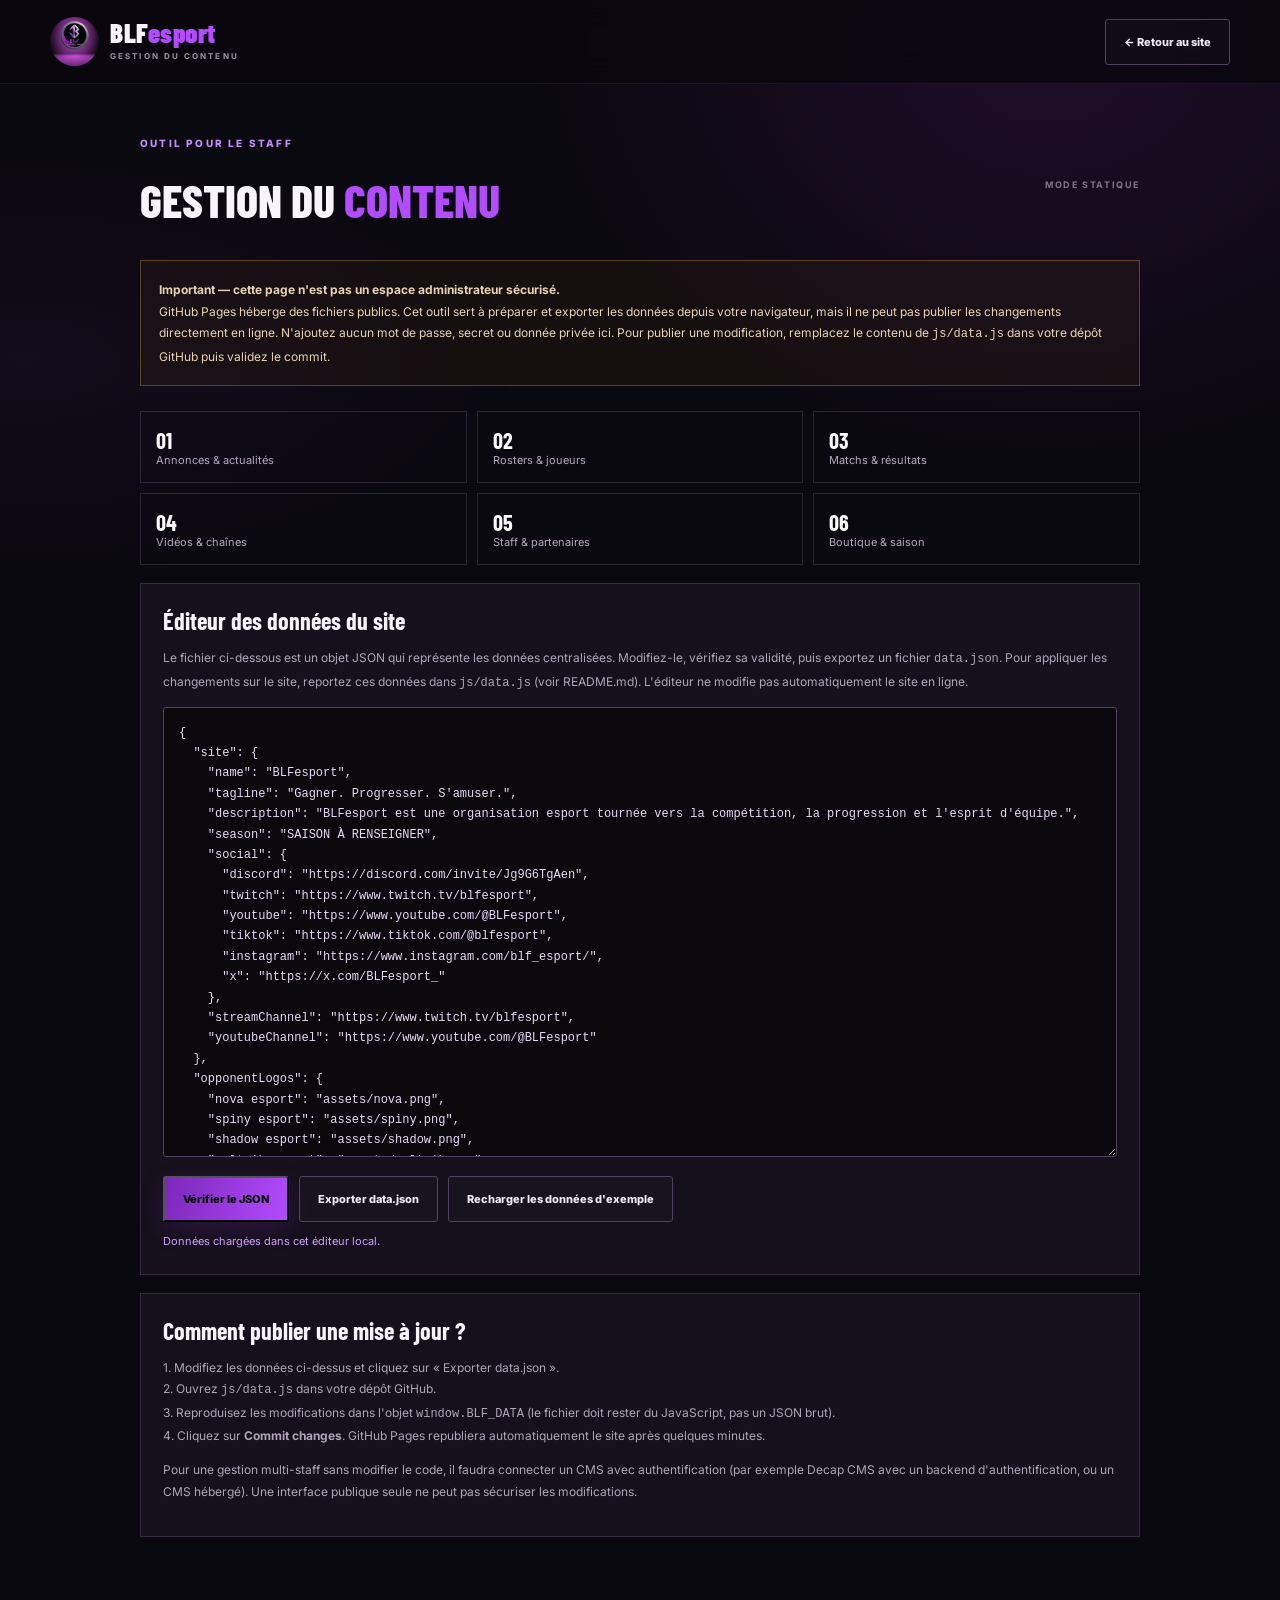
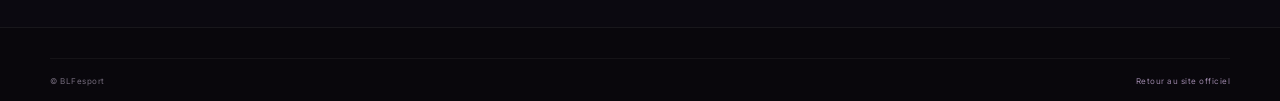
<file: admin.html>
<!doctype html>
<html lang="fr"><head><meta charset="utf-8"><meta name="viewport" content="width=device-width,initial-scale=1"><meta name="theme-color" content="#100b16"><title>Gestion du contenu — BLFesport</title><link rel="icon" href="assets/favicon.png"><link rel="stylesheet" href="css/style.css"><style>
.admin-wrap{width:min(1000px,calc(100% - 32px));margin:50px auto 90px}.admin-top{display:flex;justify-content:space-between;align-items:center;gap:15px;flex-wrap:wrap}.admin-top h1{font:800 46px "Barlow Condensed",sans-serif;margin:8px 0}.admin-warning{border:1px solid #bb8a3f66;background:#9c6a1a12;color:#e7d4b3;padding:18px;line-height:1.8;font-size:12px;margin:25px 0}.admin-card{border:1px solid var(--line);background:#15101b;padding:22px;margin-top:18px}.admin-card h2{font:700 24px "Barlow Condensed",sans-serif;margin:0 0 12px}.admin-card p{font-size:12px;color:#b0a4b8;line-height:1.8}.admin-editor{width:100%;min-height:450px;resize:vertical;background:#0a080d;color:#e9d9f5;border:1px solid #55405f;padding:15px;border-radius:3px;font:12px/1.7 ui-monospace,monospace}.admin-actions{display:flex;gap:10px;flex-wrap:wrap;margin-top:15px}.admin-status{font-size:11px;color:#d2a0ff;margin-top:12px;min-height:18px}.admin-list{display:grid;grid-template-columns:repeat(3,1fr);gap:10px}.admin-list div{padding:15px;border:1px solid var(--line);font-size:11px;color:#b5a7c0}.admin-list strong{display:block;color:#fff;font:700 22px "Barlow Condensed",sans-serif}@media(max-width:650px){.admin-list{grid-template-columns:1fr 1fr}}
</style></head><body><header class="site-header"><a class="brand" href="index.html"><img src="assets/logo.png" alt="Logo BLFesport"><span>BLF<span class="accent">esport</span><small>GESTION DU CONTENU</small></span></a><a class="button button-ghost" href="index.html">← Retour au site</a></header>
<main class="admin-wrap"><div class="admin-top"><div><p class="eyebrow">OUTIL POUR LE STAFF</p><h1>GESTION DU <span style="color:var(--purple)">CONTENU</span></h1></div><span class="section-index">MODE STATIQUE</span></div>
<div class="admin-warning"><strong>Important — cette page n'est pas un espace administrateur sécurisé.</strong><br>GitHub Pages héberge des fichiers publics. Cet outil sert à préparer et exporter les données depuis votre navigateur, mais il ne peut pas publier les changements directement en ligne. N'ajoutez aucun mot de passe, secret ou donnée privée ici. Pour publier une modification, remplacez le contenu de <code>js/data.js</code> dans votre dépôt GitHub puis validez le commit.</div>
<div class="admin-list"><div><strong>01</strong> Annonces & actualités</div><div><strong>02</strong> Rosters & joueurs</div><div><strong>03</strong> Matchs & résultats</div><div><strong>04</strong> Vidéos & chaînes</div><div><strong>05</strong> Staff & partenaires</div><div><strong>06</strong> Boutique & saison</div></div>
<section class="admin-card"><h2>Éditeur des données du site</h2><p>Le fichier ci-dessous est un objet JSON qui représente les données centralisées. Modifiez-le, vérifiez sa validité, puis exportez un fichier <code>data.json</code>. Pour appliquer les changements sur le site, reportez ces données dans <code>js/data.js</code> (voir README.md). L'éditeur ne modifie pas automatiquement le site en ligne.</p><textarea id="dataEditor" class="admin-editor" spellcheck="false" aria-label="Données du site au format JSON"></textarea><div class="admin-actions"><button class="button button-primary" id="validateBtn">Vérifier le JSON</button><button class="button button-ghost" id="downloadBtn">Exporter data.json</button><button class="button button-ghost" id="resetBtn">Recharger les données d'exemple</button></div><div class="admin-status" id="adminStatus" role="status"></div></section>
<section class="admin-card"><h2>Comment publier une mise à jour ?</h2><p>1. Modifiez les données ci-dessus et cliquez sur « Exporter data.json ».<br>2. Ouvrez <code>js/data.js</code> dans votre dépôt GitHub.<br>3. Reproduisez les modifications dans l'objet <code>window.BLF_DATA</code> (le fichier doit rester du JavaScript, pas un JSON brut).<br>4. Cliquez sur <strong>Commit changes</strong>. GitHub Pages republiera automatiquement le site après quelques minutes.</p><p>Pour une gestion multi-staff sans modifier le code, il faudra connecter un CMS avec authentification (par exemple Decap CMS avec un backend d'authentification, ou un CMS hébergé). Une interface publique seule ne peut pas sécuriser les modifications.</p></section>
</main><footer class="site-footer"><div class="footer-bottom"><span>© BLFesport</span><a href="index.html">Retour au site officiel</a></div></footer>
<script src="js/data.js"></script><script>
const editor=document.getElementById('dataEditor'),status=document.getElementById('adminStatus');
function load(){editor.value=JSON.stringify(window.BLF_DATA||{},null,2);status.textContent='Données chargées dans cet éditeur local.'}
function parse(){try{const value=JSON.parse(editor.value);if(!value||typeof value!=='object'||Array.isArray(value))throw new Error('La racine doit être un objet.');status.textContent='JSON valide. Les données ne sont pas encore publiées.';status.style.color='#a8efc8';return value}catch(e){status.textContent='Erreur : '+e.message;status.style.color='#ffaaaa';return null}}
document.getElementById('validateBtn').addEventListener('click',parse);
document.getElementById('downloadBtn').addEventListener('click',()=>{const value=parse();if(!value)return;const blob=new Blob([JSON.stringify(value,null,2)],{type:'application/json'});const url=URL.createObjectURL(blob);const a=document.createElement('a');a.href=url;a.download='data.json';a.click();URL.revokeObjectURL(url);status.textContent='Export téléchargé. Reportez les changements dans js/data.js pour les publier.'});
document.getElementById('resetBtn').addEventListener('click',load);load();
</script></body></html>
</file>
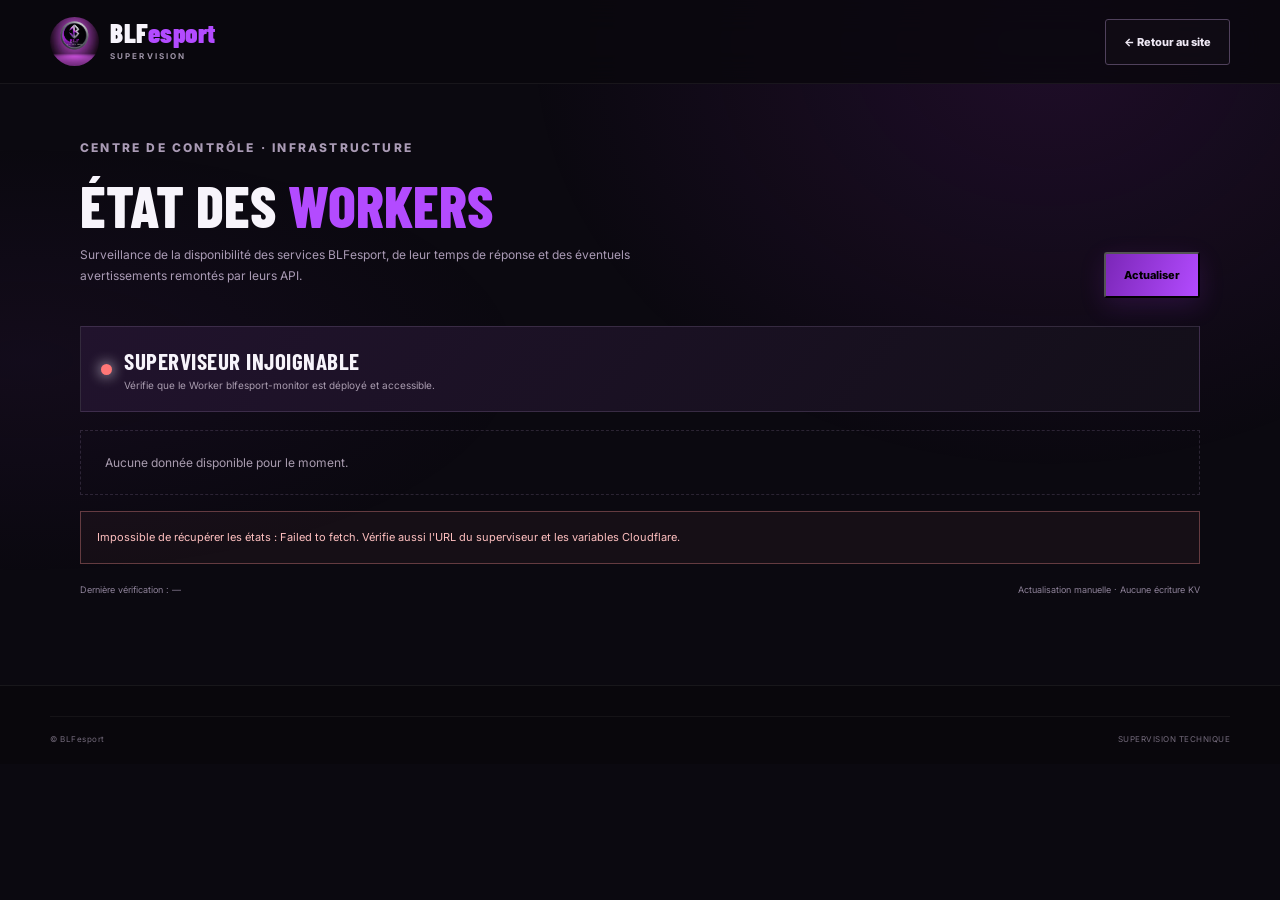
<file: monitor.html>
<!doctype html>
<html lang="fr">
<head>
  <meta charset="utf-8">
  <meta name="viewport" content="width=device-width,initial-scale=1">
  <meta name="theme-color" content="#100b16">
  <title>Supervision — BLFesport</title>
  <link rel="icon" href="assets/favicon.png">
  <link rel="stylesheet" href="css/style.css">
  <style>
    .monitor-wrap{width:min(1120px,calc(100% - 36px));margin:54px auto 90px}
    .monitor-top{display:flex;align-items:flex-end;justify-content:space-between;gap:20px;flex-wrap:wrap;margin-bottom:28px}
    .monitor-top h1{font:800 clamp(36px,6vw,58px)/.95 "Barlow Condensed",sans-serif;margin:10px 0}
    .monitor-top p{color:#aa9bb5;font-size:12px;line-height:1.7;max-width:620px}
    .monitor-actions{display:flex;gap:10px;align-items:center;flex-wrap:wrap}
    .monitor-status{display:flex;align-items:center;gap:12px;padding:20px;border:1px solid var(--line);background:linear-gradient(130deg,#21132d,#130f19);margin-bottom:18px}
    .monitor-dot{width:11px;height:11px;border-radius:50%;background:#777;box-shadow:0 0 14px currentColor;flex:none}
    .monitor-status strong{display:block;font:700 23px "Barlow Condensed",sans-serif;letter-spacing:.5px}
    .monitor-status small{display:block;color:#a99caf;font-size:10px;margin-top:4px}
    .monitor-grid{display:grid;grid-template-columns:repeat(3,minmax(0,1fr));gap:14px}
    .monitor-card{border:1px solid var(--line);background:#15101b;padding:20px;min-width:0}
    .monitor-card-head{display:flex;justify-content:space-between;align-items:center;gap:10px;margin-bottom:17px}
    .monitor-card h2{font:700 21px "Barlow Condensed",sans-serif;margin:0}
    .monitor-pill{font-size:8px;font-weight:800;letter-spacing:1px;padding:6px 8px;border:1px solid #ffffff22;color:#aaa}
    .monitor-pill.online{color:#8ee6b0;border-color:#8ee6b055;background:#8ee6b010}
    .monitor-pill.warning{color:#f0c778;border-color:#f0c77855;background:#f0c77810}
    .monitor-pill.offline,.monitor-pill.error{color:#ff9292;border-color:#ff929255;background:#ff929210}
    .monitor-pill.not_configured{color:#b7a8c4}
    .monitor-metrics{display:grid;grid-template-columns:1fr 1fr;gap:12px}
    .monitor-metric small{display:block;color:#92849e;font-size:8px;font-weight:800;letter-spacing:1px;text-transform:uppercase;margin-bottom:5px}
    .monitor-metric strong{font:700 19px "Barlow Condensed",sans-serif;color:#eee}
    .monitor-message{font-size:10px;line-height:1.6;color:#c1a6d2;margin-top:15px;overflow-wrap:anywhere}
    .monitor-foot{display:flex;justify-content:space-between;gap:12px;flex-wrap:wrap;margin-top:20px;color:#8e8299;font-size:9px}
    .monitor-error{padding:16px;border:1px solid #ff929255;background:#ff92920c;color:#ffc0c0;font-size:11px;line-height:1.7;margin-top:16px}
    .monitor-empty{padding:24px;border:1px dashed var(--line);color:#a99caf;font-size:12px;grid-column:1/-1}
    @media(max-width:800px){.monitor-grid{grid-template-columns:1fr 1fr}}
    @media(max-width:540px){.monitor-grid{grid-template-columns:1fr}.monitor-wrap{margin-top:35px}.monitor-status{align-items:flex-start}}
  </style>
</head>
<body>
  <header class="site-header">
    <a class="brand" href="index.html"><img src="assets/logo.png" alt="Logo BLFesport"><span>BLF<span class="accent">esport</span><small>SUPERVISION</small></span></a>
    <a class="button button-ghost" href="index.html">← Retour au site</a>
  </header>

  <main class="monitor-wrap">
    <div class="monitor-top">
      <div>
        <p class="eyebrow">CENTRE DE CONTRÔLE · INFRASTRUCTURE</p>
        <h1>ÉTAT DES <span style="color:var(--purple)">WORKERS</span></h1>
        <p>Surveillance de la disponibilité des services BLFesport, de leur temps de réponse et des éventuels avertissements remontés par leurs API.</p>
      </div>
      <div class="monitor-actions">
        <button class="button button-primary" id="refreshBtn" type="button">Actualiser</button>
      </div>
    </div>

    <section class="monitor-status" aria-live="polite">
      <span class="monitor-dot" id="globalDot"></span>
      <div>
        <strong id="globalStatus">EN ATTENTE</strong>
        <small id="globalSummary">Lance une vérification pour consulter l'état des services.</small>
      </div>
    </section>

    <section class="monitor-grid" id="workerGrid" aria-live="polite">
      <div class="monitor-empty">En attente de la première vérification…</div>
    </section>

    <div class="monitor-error" id="monitorError" hidden></div>
    <div class="monitor-foot">
      <span id="lastCheck">Dernière vérification : —</span>
      <span>Actualisation manuelle · Aucune écriture KV</span>
    </div>
  </main>

  <footer class="site-footer"><div class="footer-bottom"><span>© BLFesport</span><span>SUPERVISION TECHNIQUE</span></div></footer>

  <script>
    // URL du Worker de supervision déployé sur Cloudflare.
    const MONITOR_ENDPOINT = "https://blfesport-monitor.enzo-reuziault.workers.dev/health";
    const grid = document.getElementById("workerGrid");
    const refreshBtn = document.getElementById("refreshBtn");
    const errorBox = document.getElementById("monitorError");
    const labels = {
      online: "OPÉRATIONNEL",
      warning: "AVERTISSEMENT",
      offline: "HORS LIGNE",
      error: "ERREUR",
      not_configured: "NON CONFIGURÉ"
    };
    const safe = value => String(value ?? "").replace(/[&<>"']/g, char => ({
      "&":"&amp;","<":"&lt;",">":"&gt;",'"':"&quot;","'":"&#39;"
    })[char]);

    function dateLabel(value) {
      if (!value) return "Non communiquée";
      const date = new Date(value);
      return Number.isNaN(date.getTime()) ? "Inconnue" : date.toLocaleString("fr-FR");
    }

    function render(data) {
      const status = data.status || "warning";
      const statusText = status === "operational" ? "TOUS LES SERVICES OPÉRATIONNELS"
        : status === "degraded" ? "INCIDENT DÉTECTÉ" : "VÉRIFICATION À CONTRÔLER";
      const dotColor = status === "operational" ? "#75df9d" : status === "degraded" ? "#ff7777" : "#efc16d";
      document.getElementById("globalStatus").textContent = statusText;
      document.getElementById("globalDot").style.background = dotColor;
      document.getElementById("globalDot").style.color = dotColor;

      const summary = data.summary || {};
      document.getElementById("globalSummary").textContent =
        (summary.online || 0) + " opérationnel(s) · " +
        (summary.warning || 0) + " avertissement(s) · " +
        (summary.offline || 0) + " erreur(s) · " +
        (summary.notConfigured || 0) + " non configuré(s)";

      const workers = Array.isArray(data.workers) ? data.workers : [];
      grid.innerHTML = workers.length ? workers.map(worker => {
        const state = worker.status || "warning";
        const latency = Number.isFinite(worker.latencyMs) ? worker.latencyMs + " ms" : "—";
        const message = worker.message || worker.warning || worker.remoteError || "";
        return `
          <article class="monitor-card">
            <div class="monitor-card-head">
              <h2>${safe(worker.name || worker.id || "Worker")}</h2>
              <span class="monitor-pill ${safe(state)}">${safe(labels[state] || state.toUpperCase())}</span>
            </div>
            <div class="monitor-metrics">
              <div class="monitor-metric"><small>Temps de réponse</small><strong>${safe(latency)}</strong></div>
              <div class="monitor-metric"><small>Code HTTP</small><strong>${safe(worker.httpStatus ?? "—")}</strong></div>
              <div class="monitor-metric"><small>Données</small><strong>${safe(worker.dataFreshness === "fresh" ? "À jour" : worker.dataFreshness === "stale" ? "Anciennes" : "—")}</strong></div>
              <div class="monitor-metric"><small>Dernière donnée</small><strong style="font-size:12px">${safe(dateLabel(worker.updatedAt))}</strong></div>
            </div>
            ${message ? `<p class="monitor-message">${safe(message)}</p>` : ""}
          </article>`;
      }).join("") : '<div class="monitor-empty">Le superviseur n’a retourné aucun Worker.</div>';
      document.getElementById("lastCheck").textContent = "Dernière vérification : " + dateLabel(data.checkedAt);
      errorBox.hidden = true;
    }

    async function check() {
      refreshBtn.disabled = true;
      refreshBtn.textContent = "Vérification…";
      errorBox.hidden = true;
      try {
        const response = await fetch(MONITOR_ENDPOINT, { cache: "no-store" });
        if (!response.ok) throw new Error("Réponse HTTP " + response.status);
        const data = await response.json();
        render(data);
      } catch (error) {
        document.getElementById("globalStatus").textContent = "SUPERVISEUR INJOIGNABLE";
        document.getElementById("globalDot").style.background = "#ff7777";
        document.getElementById("globalSummary").textContent = "Vérifie que le Worker blfesport-monitor est déployé et accessible.";
        errorBox.textContent = "Impossible de récupérer les états : " + error.message + ". Vérifie aussi l'URL du superviseur et les variables Cloudflare.";
        errorBox.hidden = false;
        grid.innerHTML = '<div class="monitor-empty">Aucune donnée disponible pour le moment.</div>';
      } finally {
        refreshBtn.disabled = false;
        refreshBtn.textContent = "Actualiser";
      }
    }

    refreshBtn.addEventListener("click", check);
    check();
  </script>
</body>
</html>
</file>
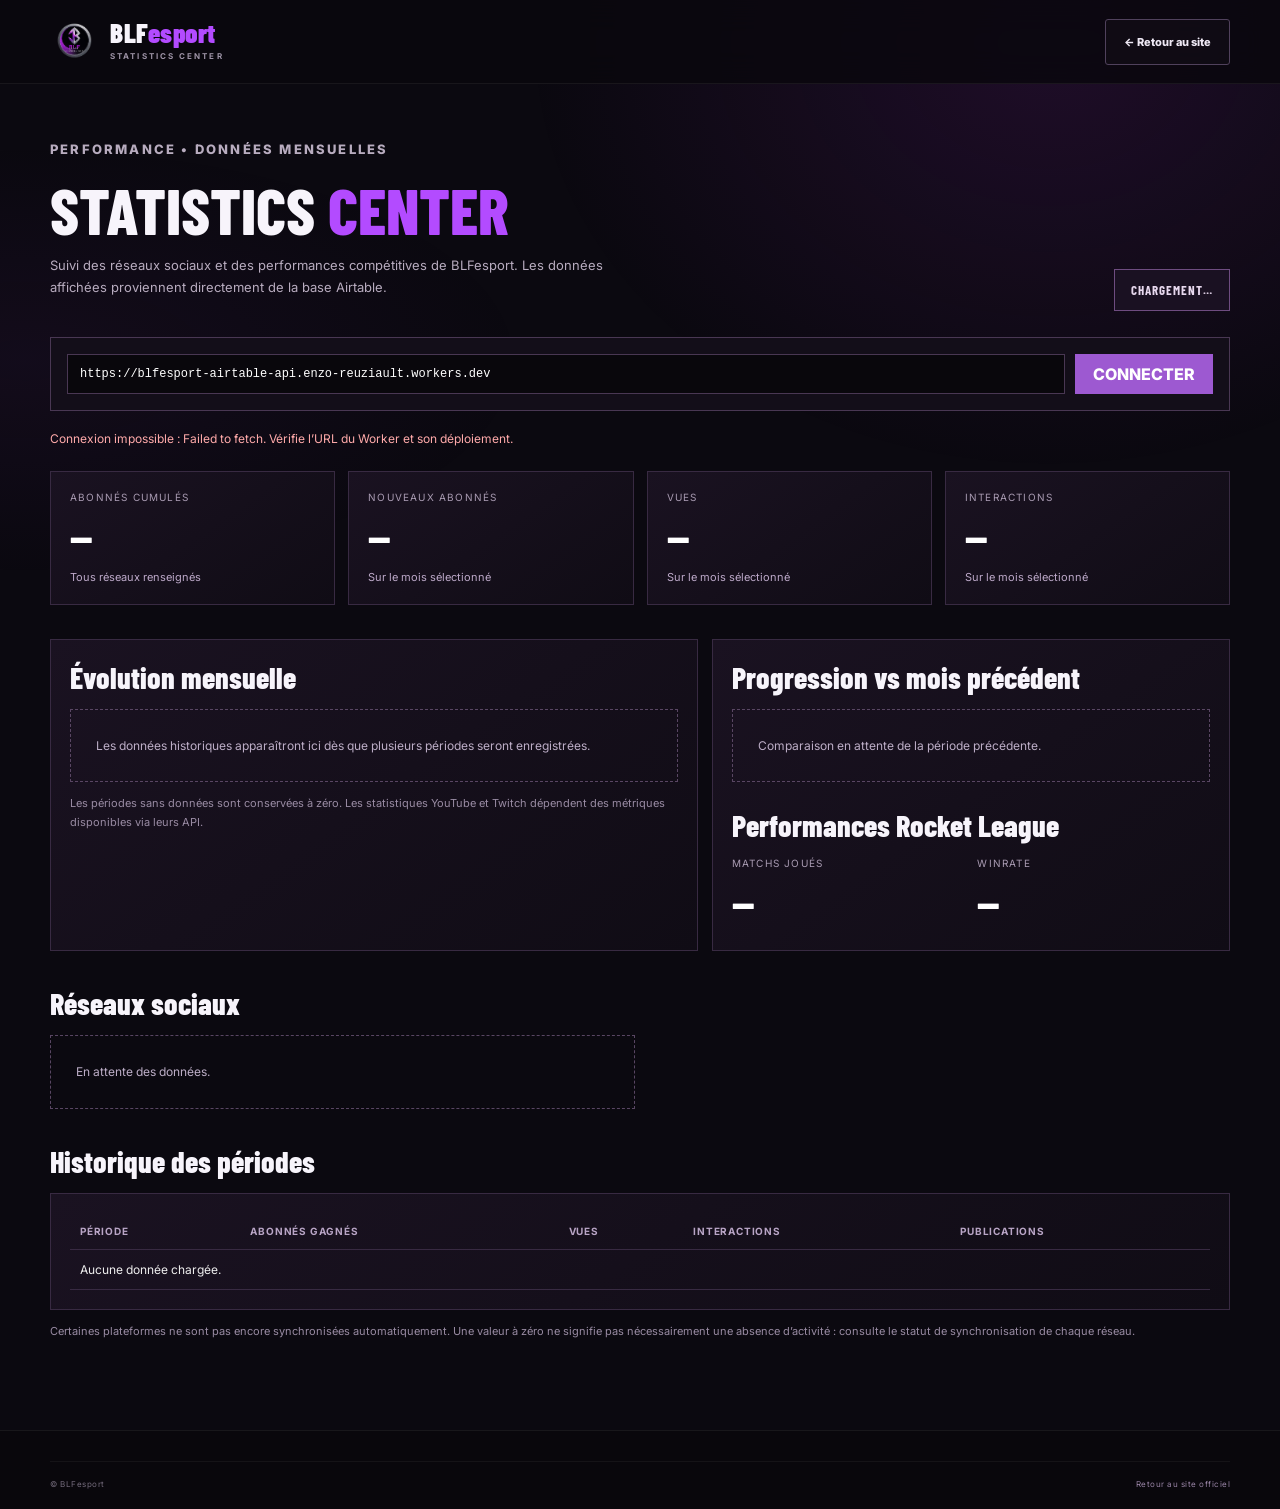
<file: stats.html>
<!doctype html>
<html lang="fr">
<head>
<meta charset="utf-8"><meta name="viewport" content="width=device-width,initial-scale=1">
<meta name="theme-color" content="#100b16">
<meta name="description" content="Statistiques et performances mensuelles de BLFesport.">
<title>Statistics Center | BLFesport</title>
<link rel="icon" href="assets/favicon.png"><link rel="stylesheet" href="css/style.css">
<style>
.stats-wrap{width:min(1180px,calc(100% - 36px));margin:54px auto 90px}
.stats-head{display:flex;justify-content:space-between;align-items:end;gap:18px;flex-wrap:wrap;margin-bottom:26px}
.stats-head h1{font:800 clamp(38px,6vw,64px)/.95 "Barlow Condensed",sans-serif;margin:8px 0}
.stats-head p{color:#b8acbf;font-size:13px;line-height:1.7;max-width:600px}
.stats-period{border:1px solid #6e4c80;background:#1a1122;padding:12px 16px;color:#e8d9ef;font:700 13px "Barlow Condensed",sans-serif;letter-spacing:.08em}
.stats-config{display:flex;gap:10px;flex-wrap:wrap;padding:16px;border:1px solid #493753;background:#130e19;margin:20px 0}
.stats-config input{flex:1;min-width:220px;background:#09070c;border:1px solid #493753;color:#fff;padding:12px;font:12px ui-monospace,monospace}
.stats-config button{cursor:pointer;border:0;background:#9d59d1;color:#fff;padding:0 18px;font-weight:800}
.stats-status{font-size:12px;color:#c7b5d2;margin:10px 0 22px;min-height:18px}
.stats-grid{display:grid;grid-template-columns:repeat(4,minmax(0,1fr));gap:13px}
.stats-card{border:1px solid #382a42;background:linear-gradient(145deg,#1a1221,#100c15);padding:19px;min-width:0}
.stats-card small{display:block;color:#a99bb2;font-size:10px;letter-spacing:.12em;text-transform:uppercase}
.stats-card strong{display:block;font:800 clamp(26px,3.6vw,38px)/1.15 "Barlow Condensed",sans-serif;color:#fff;margin:12px 0 6px;overflow-wrap:anywhere}
.stats-card span{font-size:11px;color:#bda9c9}
.stats-section{margin-top:34px}
.stats-section h2{font:800 30px "Barlow Condensed",sans-serif;margin:0 0 14px}
.stats-columns{display:grid;grid-template-columns:1.25fr 1fr;gap:14px}
.stats-platforms{display:grid;grid-template-columns:repeat(2,minmax(0,1fr));gap:10px}
.stats-platform{border:1px solid #382a42;background:#15101b;padding:16px}
.stats-platform h3{font:700 19px "Barlow Condensed",sans-serif;margin:0 0 12px;color:#e8d8f0}
.stats-platform dl{display:grid;grid-template-columns:1fr auto;gap:8px;margin:0;font-size:11px}
.stats-platform dt{color:#a99bb2}.stats-platform dd{margin:0;color:#fff;font-weight:700;text-align:right}
.stats-bars{display:flex;align-items:end;gap:12px;height:190px;padding:18px 8px 28px;border-bottom:1px solid #493753}
.stats-bar{flex:1;min-width:0;display:flex;flex-direction:column;align-items:center;justify-content:end;height:100%;gap:7px}
.stats-bar i{display:block;width:min(38px,75%);min-height:3px;background:linear-gradient(180deg,#d5a1ff,#813bb4);border-radius:3px 3px 0 0}
.stats-bar b{font-size:10px;color:#e8d8f0;font-weight:600;white-space:nowrap}
.stats-bar small{font-size:9px;color:#a99bb2;white-space:nowrap}
.stats-empty{border:1px dashed #594663;padding:25px;color:#bdaec7;font-size:12px;line-height:1.8}
.stats-table{width:100%;border-collapse:collapse;font-size:12px}
.stats-table th,.stats-table td{text-align:left;padding:12px 10px;border-bottom:1px solid #382a42}
.stats-table th{color:#b9a5c6;font-size:10px;text-transform:uppercase;letter-spacing:.08em}
.stats-table td{color:#eee}
.stats-note{font-size:11px;color:#998ba3;line-height:1.7;margin-top:12px}
.stats-up{color:#9ce2b4!important}.stats-down{color:#ffb0b0!important}
@media(max-width:850px){.stats-grid{grid-template-columns:repeat(2,minmax(0,1fr))}.stats-columns{grid-template-columns:1fr}}
@media(max-width:520px){.stats-wrap{margin-top:35px}.stats-platforms{grid-template-columns:1fr}.stats-card{padding:15px}.stats-table{font-size:10px}.stats-table th,.stats-table td{padding:9px 5px}}
</style>
</head>
<body>
<header class="site-header">
<a class="brand" href="index.html"><img src="assets/blflogo.webp" alt="Logo BLFesport"><span>BLF<span class="accent">esport</span><small>STATISTICS CENTER</small></span></a>
<a class="button button-ghost" href="index.html">← Retour au site</a>
</header>
<main class="stats-wrap">
<div class="stats-head"><div><p class="eyebrow">PERFORMANCE • DONNÉES MENSUELLES</p><h1>STATISTICS <span style="color:var(--purple)">CENTER</span></h1><p>Suivi des réseaux sociaux et des performances compétitives de BLFesport. Les données affichées proviennent directement de la base Airtable.</p></div><div class="stats-period" id="periodLabel">CHARGEMENT…</div></div>
<div class="stats-config"><input id="apiUrl" type="url" placeholder="URL publique du Worker Cloudflare (https://…workers.dev)" aria-label="URL du Worker Cloudflare"><button id="saveApi">CONNECTER</button></div>
<div class="stats-status" id="status" role="status">Renseigne l’adresse publique du Worker pour charger les statistiques. Cette adresse n’est pas un secret.</div>
<section class="stats-grid" aria-label="Indicateurs principaux">
<article class="stats-card"><small>Abonnés cumulés</small><strong id="followers">—</strong><span id="followersHint">Tous réseaux renseignés</span></article>
<article class="stats-card"><small>Nouveaux abonnés</small><strong id="newFollowers">—</strong><span id="newFollowersHint">Sur le mois sélectionné</span></article>
<article class="stats-card"><small>Vues</small><strong id="views">—</strong><span id="viewsHint">Sur le mois sélectionné</span></article>
<article class="stats-card"><small>Interactions</small><strong id="interactions">—</strong><span id="interactionsHint">Sur le mois sélectionné</span></article>
</section>
<section class="stats-section stats-columns">
<div class="stats-card"><h2>Évolution mensuelle</h2><div id="history" class="stats-empty">Les données historiques apparaîtront ici dès que plusieurs périodes seront enregistrées.</div><p class="stats-note">Les périodes sans données sont conservées à zéro. Les statistiques YouTube et Twitch dépendent des métriques disponibles via leurs API.</p></div>
<div class="stats-card"><h2>Progression vs mois précédent</h2><div id="comparison" class="stats-empty">Comparaison en attente de la période précédente.</div><h2 style="margin-top:25px">Performances Rocket League</h2><div class="stats-grid" style="grid-template-columns:repeat(2,minmax(0,1fr))"><div><small>Matchs joués</small><strong id="matches">—</strong></div><div><small>Winrate</small><strong id="winrate">—</strong></div></div></div>
</section>
<section class="stats-section"><h2>Réseaux sociaux</h2><div id="platforms" class="stats-platforms"><div class="stats-empty">En attente des données.</div></div></section>
<section class="stats-section"><h2>Historique des périodes</h2><div class="stats-card" style="overflow-x:auto"><table class="stats-table"><thead><tr><th>Période</th><th>Abonnés gagnés</th><th>Vues</th><th>Interactions</th><th>Publications</th></tr></thead><tbody id="historyRows"><tr><td colspan="5">Aucune donnée chargée.</td></tr></tbody></table></div></section>
<p class="stats-note">Certaines plateformes ne sont pas encore synchronisées automatiquement. Une valeur à zéro ne signifie pas nécessairement une absence d’activité : consulte le statut de synchronisation de chaque réseau.</p>
</main>
<footer class="site-footer"><div class="footer-bottom"><span>© BLFesport</span><a href="index.html">Retour au site officiel</a></div></footer>
<script>
(() => {
 const $ = id => document.getElementById(id);
 const DEFAULT_API_URL = "https://blfesport-airtable-api.enzo-reuziault.workers.dev";
 const stored = localStorage.getItem("blf_stats_api_url") || DEFAULT_API_URL;
 $("apiUrl").value = stored;
 const fmt = n => Number(n || 0).toLocaleString("fr-FR");
 const safe = s => String(s ?? "").replace(/[&<>"']/g, c => ({"&":"&amp;","<":"&lt;",">":"&gt;",'"':"&quot;","'":"&#39;"}[c]));
 const delta = (value, suffix="%") => value == null ? "—" : (Number(value)>0?"+":"") + fmt(value) + suffix;
 function setStatus(message, error=false){$("status").textContent=message;$("status").style.color=error?"#ffaaaa":"#c7b5d2";}
 function render(data){
  const p=data.current||{},prev=data.previous;
  $("periodLabel").textContent=p.name||"AUCUNE PÉRIODE";
  $("followers").textContent=fmt(p.totalFollowers);
  $("newFollowers").textContent=fmt(p.newFollowers);
  $("views").textContent=fmt(p.views);
  $("interactions").textContent=fmt(p.interactions);
  $("matches").textContent=fmt(p.matches);
  $("winrate").textContent=fmt(p.winRate)+"%";
  const comparisons=[
   ["Vues",p.deltaViews],["Nouveaux abonnés",p.deltaFollowers],["Interactions",p.deltaInteractions]
  ];
  $("comparison").innerHTML=prev?comparisons.map(([label,value])=>'<p style="display:flex;justify-content:space-between;gap:12px;border-bottom:1px solid #382a42;padding:10px 0;margin:0"><span>'+label+'</span><strong class="'+(Number(value)>0?"stats-up":Number(value)<0?"stats-down":"")+'">'+delta(value)+'</strong></p>').join("")+'<p class="stats-note">Comparaison avec '+safe(prev.name)+'.</p>':'Aucune période précédente liée. La comparaison sera disponible lorsque deux mois consécutifs seront enregistrés.';
  const rows=data.social||[];
  $("platforms").innerHTML=rows.length?rows.map(s=>'<article class="stats-platform"><h3>'+safe(s.platform)+'</h3><dl><dt>Abonnés</dt><dd>'+fmt(s.followers)+'</dd><dt>Nouveaux abonnés</dt><dd>'+fmt(s.newFollowers)+'</dd><dt>Vues</dt><dd>'+fmt(s.views)+'</dd><dt>Interactions</dt><dd>'+fmt(s.interactions)+'</dd><dt>Publications</dt><dd>'+fmt(s.posts)+'</dd><dt>Synchronisation</dt><dd>'+safe(s.syncStatus||"Non renseignée")+'</dd></dl></article>').join(""):'<div class="stats-empty">Aucun réseau associé à la période courante.</div>';
  const hist=data.history||[];
  $("historyRows").innerHTML=hist.length?hist.slice().reverse().map(h=>'<tr><td>'+safe(h.name)+'</td><td>'+fmt(h.newFollowers)+'</td><td>'+fmt(h.views)+'</td><td>'+fmt(h.interactions)+'</td><td>'+fmt(h.posts)+'</td></tr>').join(""):'<tr><td colspan="5">Aucune donnée historique.</td></tr>';
  if(hist.length){
   const max=Math.max(1,...hist.map(h=>Number(h.views)||0));
   $("history").innerHTML='<div class="stats-bars">'+hist.map(h=>'<div class="stats-bar"><b>'+fmt(h.views)+'</b><i style="height:'+Math.max(2,(Number(h.views)||0)/max*100)+'%"></i><small>'+safe((h.name||"").replace(/\s+\d{4}$/,"").slice(0,3))+'</small></div>').join("")+'</div>';
  }
 }
 async function load(){
  const base=$("apiUrl").value.trim().replace(/\/$/,"");
  if(!base){setStatus("Renseigne l’adresse publique du Worker Cloudflare pour connecter le tableau de bord.");return;}
  setStatus("Connexion à Airtable…");
  try{
   const response=await fetch(base+"/api/social-stats",{headers:{Accept:"application/json"}});
   if(!response.ok)throw new Error("HTTP "+response.status);
   const data=await response.json();
   if(!data||!Array.isArray(data.history))throw new Error("Réponse API invalide");
   localStorage.setItem("blf_stats_api_url",base);
   render(data);setStatus("Données synchronisées • "+new Date(data.updatedAt||Date.now()).toLocaleString("fr-FR"));
  }catch(error){setStatus("Connexion impossible : "+error.message+". Vérifie l’URL du Worker et son déploiement.",true);}
 }
 $("saveApi").addEventListener("click",load);
 $("apiUrl").addEventListener("keydown",e=>{if(e.key==="Enter")load();});
 load();
})();
</script>
</body></html>
</file>
<file: css/style.css>
/* BLFesport — design responsive, sombre et violet */
@import url('https://fonts.googleapis.com/css2?family=Barlow+Condensed:wght@400;500;600;700;800;900&family=Inter:wght@400;500;600;700;800;900&display=swap');
:root{--bg:#0b0910;--panel:#14101a;--panel2:#1b1523;--purple:#b34bff;--purple2:#7b28c9;--pink:#e16bff;--white:#f7f4fb;--muted:#a49baa;--line:rgba(210,178,232,.16);--silver:#b8b4c1;--max:1180px}
*{box-sizing:border-box}html{scroll-behavior:smooth;scroll-padding-top:90px}body {
  margin: 0;
  width: 100%;
  background: var(--bg);
  color: var(--white);
  font-family: Inter, Arial, sans-serif;
  overflow-x: clip;
}

/* POLICES OFFICIELLES BLFESPORT */
body {
  font-family: 'Inter', Arial, sans-serif;
}

h1, h2, h3, h4,
.brand,
.hero h1,
.section-heading h2 {
  font-family: 'Barlow Condensed', sans-serif;
}

html {
  width: 100%;
  overflow-x: clip;
}body:before{content:"";position:fixed;inset:0;pointer-events:none;z-index:-2;background:radial-gradient(ellipse at 82% 5%,rgba(122,34,153,.18),transparent 35%),radial-gradient(ellipse at 2% 40%,rgba(93,36,129,.1),transparent 28%)}a{color:inherit;text-decoration:none}button{font:inherit}.ambient{position:absolute;width:400px;height:400px;border-radius:50%;filter:blur(120px);opacity:.11;pointer-events:none;z-index:-1}.ambient-one{background:#b42cff;top:450px;left:-260px}.ambient-two{background:#6e23bb;top:1800px;right:-280px}.section-wrap{width:min(var(--max),calc(100% - 48px));margin-inline:auto}.site-header{height:84px;padding:0 max(24px,calc((100% - var(--max))/2));display:flex;align-items:center;justify-content:space-between;border-bottom:1px solid rgba(255,255,255,.06);background:rgba(10,8,14,.84);backdrop-filter:blur(16px);position:sticky;top:0;z-index:50}.brand{display:flex;align-items:center;gap:11px;font-family:"Barlow Condensed",sans-serif;font-weight:900;font-size:27px;letter-spacing:.5px;line-height:.8}.brand img{width:49px;height:49px;object-fit:contain;border-radius:50%}.brand .accent{color:var(--purple)}.brand small{display:block;font:700 8px Inter,sans-serif;letter-spacing:2.1px;color:#9e94a7;margin-top:8px}.main-nav{display:flex;align-items:center;gap:26px}.main-nav>a{font-size:11px;font-weight:700;color:#c9c1d0;transition:color .2s}.main-nav>a:hover{color:#fff}
.main-nav>a.active:not(.nav-cta){
  color:#d7a2ff;
  font-weight:900;
}
.main-nav .nav-cta{padding:13px 16px;background:linear-gradient(115deg,#8d31d0,#b94cff);border-radius:3px;color:white;box-shadow:0 0 22px #8d31d02a}.nav-cta span{margin-left:9px}.menu-toggle{display:none;background:none;border:0;padding:8px}.menu-toggle span{display:block;width:24px;height:2px;background:white;margin:5px}
.hero{min-height:620px;display:grid;grid-template-columns:1.02fr .98fr;align-items:center;position:relative;padding-top:52px;padding-bottom:88px}.hero-copy{position:relative;z-index:2;padding-bottom:20px}.eyebrow{font-size:10px;letter-spacing:2.2px;font-weight:800;color:#c68bff;margin:0 0 20px;display:flex;align-items:center;gap:10px}.live-dot{width:7px;height:7px;border-radius:50%;background:#c65cff;box-shadow:0 0 12px #b64aff}.hero h1{font:900 clamp(64px,8.2vw,112px)/.82 "Barlow Condensed",sans-serif;letter-spacing:-1px;margin:0 0 26px}.hero h1 span{color:transparent;-webkit-text-stroke:1.6px #c47aff;text-shadow:0 0 40px #a02aff1c}.hero-lead{font-size:18px;font-weight:800;margin:0 0 12px}.hero-description{color:var(--muted);font-size:13px;line-height:1.9;max-width:420px;margin:0 0 27px}.hero-actions{display:flex;gap:12px;flex-wrap:wrap}.button{min-height:46px;padding:0 18px;display:inline-flex;align-items:center;justify-content:center;gap:20px;font-size:11px;font-weight:800;border-radius:3px;transition:transform .2s,box-shadow .2s,border-color .2s}.button:hover{transform:translateY(-2px)}.button-primary{background:linear-gradient(110deg,#7b27b8,#b34bff);box-shadow:0 8px 26px #9d2fe52a}.button-primary:hover{box-shadow:0 8px 30px #b34bff55}.button-ghost{border:1px solid #50415c;color:#eee8f4;background:#ffffff04}.button-ghost:hover{border-color:var(--purple)}.hero-proof{display:flex;align-items:center;gap:22px;margin-top:52px}.proof-item strong{font:800 26px "Barlow Condensed",sans-serif;display:block}.proof-item span{font-size:8px;letter-spacing:1.3px;color:#968b9e;font-weight:800}.proof-separator{height:34px;width:1px;background:var(--line)}.hero-visual{height:470px;position:relative;display:grid;place-items:center;isolation:isolate}.hero-grid{position:absolute;inset:8% 0;background-image:linear-gradient(#ffffff08 1px,transparent 1px),linear-gradient(90deg,#ffffff08 1px,transparent 1px);background-size:35px 35px;mask-image:radial-gradient(ellipse,black,transparent 70%);transform:perspective(450px) rotateY(-10deg) rotateX(5deg)}.hero-logo-frame{width:min(82%,390px);aspect-ratio:1;position:relative;display:grid;place-items:center;animation:float 6s ease-in-out infinite}.hero-logo-frame:before{content:"";position:absolute;inset:4%;border:1px solid #b34bff75;border-radius:50%;box-shadow:0 0 45px #8e22d32a,inset 0 0 35px #8e22d31e}.hero-logo-frame img{width:87%;height:87%;object-fit:contain;filter:drop-shadow(0 18px 35px #000b);position:relative;z-index:2}.logo-glow{position:absolute;width:70%;height:70%;background:#a72bff;filter:blur(90px);opacity:.27}.hero-orbit{position:absolute;border:1px solid #c178fa30;border-radius:50%;transform:rotate(-28deg)}.orbit-one{width:95%;height:58%}.orbit-two{width:78%;height:88%;transform:rotate(38deg)}.floating-tag{position:absolute;display:flex;align-items:center;gap:10px;padding:12px 15px;background:#17111fd9;border:1px solid #b87be13a;box-shadow:0 10px 30px #0004;backdrop-filter:blur(10px)}.tag-top{top:13%;right:-1%}.tag-bottom{bottom:15%;left:0}.floating-tag small{display:block;font-size:7px;letter-spacing:1.5px;color:#a79caf;margin-bottom:5px}.floating-tag strong{font-size:11px}.tag-icon{color:#d18aff;font-size:22px}.status-square{width:8px;height:8px;background:#c65cff;box-shadow:0 0 12px #c65cff}.hero-vertical{position:absolute;right:-12px;top:42%;writing-mode:vertical-rl;font-size:8px;letter-spacing:2px;color:#84758e}.scroll-cue{position:absolute;bottom:28px;left:0;font-size:8px;letter-spacing:2px;color:#82778b;display:flex;gap:10px;align-items:center}.scroll-cue span{width:25px;height:1px;background:var(--purple)}
.ticker{overflow:hidden;border-block:1px solid #ffffff0d;background:#100c16;padding:15px 0}.ticker-track{min-width:max-content;display:flex;justify-content:space-around;align-items:center;gap:40px;animation:marquee 28s linear infinite}.ticker-track span{font:800 14px "Barlow Condensed",sans-serif;letter-spacing:2.5px;color:#c7becd}.ticker-track b{font-size:11px;color:var(--purple)}
.section-block{padding-top:100px;padding-bottom:20px}.section-heading{display:flex;align-items:end;justify-content:space-between;gap:20px;margin-bottom:30px}.section-heading .eyebrow{margin-bottom:12px}.section-heading h2,.community h2{font:800 clamp(34px,5vw,52px)/.95 "Barlow Condensed",sans-serif;letter-spacing:.5px;margin:0}.section-heading h2 span,.community h2 span{color:var(--purple)}.section-index{font-size:9px;letter-spacing:1.6px;color:#817588;font-weight:700}.news-grid{display:grid;grid-template-columns:repeat(3,1fr);gap:16px}.news-card{min-height:250px;background:linear-gradient(140deg,#1b1424,#100d15 78%);border:1px solid var(--line);padding:24px;position:relative;overflow:hidden;display:flex;flex-direction:column;transition:transform .25s,border-color .25s}.news-card:hover{
  transform:translateY(-6px);
  border-color:#b34bff;
  box-shadow:0 12px 35px #9d2fe522;
}.news-card:after{content:"";position:absolute;width:180px;height:180px;right:-110px;top:-100px;border-radius:50%;background:#9f36d7;filter:blur(70px);opacity:.32;
transition:opacity .3s ease;}.news-card:hover:after{
  opacity:.55;
}.news-meta{display:flex;gap:10px;align-items:center;font-size:9px;letter-spacing:1px;color:#a99bb5;text-transform:uppercase}.category-pill{padding:6px 8px;border:1px solid #9c51c64a;color:#d5a2ff;background:#9b42c20e}.important-pill{color:#f2c5ff}.news-card h3{font:700 24px/1.08 "Barlow Condensed",sans-serif;margin:22px 0 12px;max-width:290px}.news-card p{font-size:11px;color:#a79eae;line-height:1.8;margin:0 0 25px}.news-bottom{margin-top:auto;display:flex;align-items:center;justify-content:space-between;font-size:9px;color:#94889e}.news-arrow{color:#ce8cff;font-size:19px}.empty-state{padding:24px;border:1px dashed var(--line);color:var(--muted);font-size:12px;line-height:1.7}
.match-feature{padding-bottom:30px}.next-match{min-height:250px;border:1px solid #8d3fc84d;background:linear-gradient(110deg,#21152c,#120e18 70%);position:relative;overflow:hidden;padding:32px;display:grid;grid-template-columns:1fr auto;gap:25px;align-items:center}.next-match:after{content:"MATCHDAY";font:900 100px "Barlow Condensed",sans-serif;position:absolute;right:4%;bottom:-20px;color:#ffffff05;pointer-events:none}.match-kicker{font-size:9px;letter-spacing:2px;color:#c88aff;font-weight:800}.match-title{font:800 35px "Barlow Condensed",sans-serif;margin:12px 0}.match-detail{display:flex;gap:18px;flex-wrap:wrap;color:#a99db2;font-size:11px}.match-detail span{display:flex;align-items:center;gap:6px}.countdown-wrap{position:relative;z-index:1;text-align:center;min-width:190px}.countdown-label{font-size:8px;letter-spacing:1.7px;color:#aa9cb6;font-weight:800}.countdown{display:flex;justify-content:center;gap:8px;margin:12px 0}.countdown-unit{min-width:40px;padding:9px 5px;background:#0b0810;border:1px solid #ad55dd38}.countdown-unit strong{display:block;font:800 24px "Barlow Condensed",sans-serif}.countdown-unit small{font-size:7px;color:#a99bb2}.match-note{font-size:10px;color:#8f8398}.subheading-row,.video-heading{display:flex;justify-content:space-between;align-items:center;margin:36px 0 15px}.subheading-row h3,.video-heading h3{font:700 19px "Barlow Condensed",sans-serif;letter-spacing:.7px;margin:0}.muted-label{font-size:8px;letter-spacing:1.2px;color:#827589}.match-list{border-top:1px solid var(--line)}.match-row{display:grid;grid-template-columns:100px 1fr 1.2fr auto;gap:20px;align-items:center;padding:17px 15px;border-bottom:1px solid var(--line);font-size:11px}.match-date{color:#c6b7d1;font-weight:700}.match-opponent{font-weight:800}.match-info{color:#968a9f}.match-status{font-size:9px;padding:6px 8px;border:1px solid var(--line);color:#c4b4d1;white-space:nowrap}.match-status.result{color:#b8f3d4;border-color:#4b9c7566}.stats-row{display:grid;grid-template-columns:repeat(4,1fr);margin-top:28px;border:1px solid var(--line)}.stat-box{padding:20px;border-right:1px solid var(--line)}.stat-box:last-child{border-right:0}.stat-box strong{display:block;font:800 28px "Barlow Condensed",sans-serif;color:#e4c5ff}.stat-box span{font-size:8px;letter-spacing:1.2px;color:#94889e}
.rosters-section,.staff-section{background:linear-gradient(180deg,transparent,#120d19 20%,#120d19 80%,transparent)}.section-intro{font-size:12px;color:var(--muted);line-height:1.8;margin:-12px 0 27px}.roster-grid{display:grid;grid-template-columns:repeat(3,1fr);gap:16px}.roster-card{
  padding:24px;
  border:1px solid var(--line);
  background:linear-gradient(145deg,#1d1427,#100d15);
  position:relative;
  overflow:hidden;
  transition:transform .3s ease,border-color .3s ease,box-shadow .3s ease;
}

.roster-card:hover{
  transform:translateY(-5px);
  border-color:#b34bff;
  box-shadow:0 12px 35px #9d2fe522;
}.roster-card:before{
  content:"";
  position:absolute;
  width:150px;
  height:150px;
  right:-60px;
  top:-60px;
  border-radius:50%;
  background:#a23de7;
  filter:blur(65px);
  opacity:.16;
  transition:opacity .3s ease;
}

.roster-card:hover:before{
  opacity:.5;
}.roster-top{display:flex;align-items:center;justify-content:space-between;position:relative}.roster-emblem{width:45px;height:45px;border:1px solid #a44be67a;display:grid;place-items:center;font:900 20px "Barlow Condensed",sans-serif;color:#d9a4ff;transform:skew(-5deg)}.roster-game{font-size:8px;letter-spacing:1.2px;color:#bda5d1;border:1px solid var(--line);padding:7px}.roster-card h3{font:800 31px "Barlow Condensed",sans-serif;margin:24px 0 3px}.roster-subtitle{font-size:10px;color:#b9a4ca}.roster-card p{font-size:11px;line-height:1.8;color:#9c91a5;min-height:60px}.roster-status{display:inline-block;font-size:8px;letter-spacing:.7px;padding:7px 9px;border:1px solid #aa60dc40;color:#d2a4f1;background:#9d35d70c}.players-wrap{margin-top:20px;padding-top:17px;border-top:1px solid var(--line)}.players-wrap h4{font-size:8px;letter-spacing:1.5px;color:#a79aae;margin:0 0 12px}.player-chip{display:flex;align-items:center;gap:10px;margin-top:10px}.player-avatar{width:32px;height:32px;border-radius:50%;background:#302139;border:1px solid #a74be966;display:grid;place-items:center;font-weight:800;font-size:10px;overflow:hidden}.player-avatar img{width:100%;height:100%;object-fit:cover}.player-chip strong{display:block;font-size:10px}.player-chip small{font-size:9px;color:#9e91a9}.roster-foot{margin-top:20px;font-size:9px;color:#96869f}
.media-layout{display:grid;grid-template-columns:1fr 1fr;gap:16px}.media-card{
  padding:28px;
  min-height:260px;
  position:relative;
  overflow:hidden;
  border:1px solid var(--line);
  background:linear-gradient(135deg,#241330,#110d16);
  transition:transform .3s ease,border-color .3s ease,box-shadow .3s ease;
}

.media-card:hover{
  transform:translateY(-5px);
  border-color:#b34bff;
  box-shadow:0 12px 35px #9d2fe522;
}.youtube-card{background:linear-gradient(135deg,#23131b,#110d16)}.media-card-top{display:flex;justify-content:space-between;align-items:center;position:relative;z-index:1}.platform-icon{width:36px;height:36px;border-radius:9px;display:grid;place-items:center;font-weight:900}.twitch-icon{background:#9146ff}.youtube-icon{background:#fa3535}.media-status{font-size:8px;letter-spacing:1px;color:#c2b4ce}.media-status i{display:inline-block;width:6px;height:6px;border-radius:50%;background:#bc62ff;margin-right:7px}.media-card h3{font:800 32px "Barlow Condensed",sans-serif;margin:28px 0 8px;position:relative;z-index:1}.media-card p{font-size:11px;color:#a99caf;line-height:1.8;max-width:370px;position:relative;z-index:1}.text-link{display:inline-flex;gap:20px;color:#d7a2ff;font-size:10px;font-weight:800;margin-top:13px;position:relative;z-index:1}.media-watermark{position:absolute;right:-10px;bottom:-28px;font:900 88px "Barlow Condensed",sans-serif;color:#ffffff05;pointer-events:none}.video-grid{display:grid;grid-template-columns:repeat(3,1fr);gap:14px}.video-card{
  border:1px solid var(--line);
  background:#15101b;
  overflow:hidden;
  transition:transform .3s ease,border-color .3s ease,box-shadow .3s ease;
}

.video-card:hover{
  transform:translateY(-4px);
  border-color:#b34bff;
  box-shadow:0 10px 28px #9d2fe51c;
}.video-thumb{aspect-ratio:16/9;background:linear-gradient(135deg,#281738,#100c14);display:grid;place-items:center;color:#d3a1ff;font-size:28px;overflow:hidden}.video-thumb img{width:100%;height:100%;object-fit:cover}.video-thumb iframe{width:100%;height:100%;border:0}.video-body{padding:15px}.video-body small{font-size:8px;color:#bd83e9;letter-spacing:1px}.video-body h4{font:700 19px "Barlow Condensed",sans-serif;margin:8px 0}.video-body p{font-size:10px;color:#a499ae;line-height:1.7}.video-body a{font-size:10px;color:#d2a1ff;font-weight:700}
.staff-grid{display:grid;grid-template-columns:repeat(3,1fr);gap:15px}.staff-card{
  display:flex;
  gap:15px;
  padding:20px;
  background:#17111f;
  border:1px solid var(--line);
  transition:transform .3s ease,border-color .3s ease,box-shadow .3s ease;
}

.staff-card:hover{
  transform:translateY(-4px);
  border-color:#b34bff;
  box-shadow:0 10px 28px #9d2fe51c;
}.staff-avatar{width:58px;height:58px;flex-shrink:0;background:linear-gradient(135deg,#4e2468,#21182b);border-radius:3px;display:grid;place-items:center;color:#d3a0ff;font:800 22px "Barlow Condensed",sans-serif;overflow:hidden}.staff-avatar img{width:100%;height:100%;object-fit:cover}.staff-card h3{font:700 20px "Barlow Condensed",sans-serif;margin:2px 0 4px}.staff-card small{font-size:8px;letter-spacing:1px;color:#d29bff;text-transform:uppercase}.staff-card p{font-size:10px;line-height:1.7;color:#a89caf;margin:9px 0 0}
.partner-grid{display:grid;grid-template-columns:repeat(4,1fr);gap:12px}.partner-card{min-height:120px;border:1px dashed #50405c;background:#120e17;display:flex;flex-direction:column;align-items:center;justify-content:center;text-align:center;padding:15px}.partner-logo{height:36px;max-width:90px;object-fit:contain;margin-bottom:8px;filter:grayscale(1)}.partner-placeholder{font:800 22px "Barlow Condensed",sans-serif;color:#9d8ba9;margin-bottom:8px}.partner-card strong{font-size:10px}.partner-card p{font-size:9px;line-height:1.6;color:#94899c;max-width:190px}.partner-card a{font-size:9px;color:#ce91ff;margin-top:5px}
.shop-section{background:linear-gradient(180deg,transparent,#120d19 20%,#120d19 80%,transparent)}.shop-grid{display:grid;grid-template-columns:repeat(2,1fr);gap:16px}.shop-card{display:grid;grid-template-columns:160px 1fr;min-height:175px;border:1px solid var(--line);background:#17111e}.shop-image{display:grid;place-items:center;background:radial-gradient(circle,#51276d,#1c1325 70%);color:#d5a4ff;font:900 30px "Barlow Condensed",sans-serif;overflow:hidden}.shop-image img{width:100%;height:100%;object-fit:cover}.shop-body{padding:20px}.shop-body h3{font:700 23px "Barlow Condensed",sans-serif;margin:0 0 6px}.shop-price{font-size:12px;font-weight:800;color:#d7a3ff}.shop-body p{font-size:10px;line-height:1.7;color:#a89cae}.shop-body .button{min-height:34px;padding:0 12px;font-size:9px;margin-top:5px}.shop-note{font-size:10px;color:#9e92a6;margin-top:18px}.shop-note span{color:#c98aff;margin-right:7px}
.community{padding-top:95px;padding-bottom:90px}.community-panel{position:relative;overflow:hidden;border:1px solid #a94be74d;background:linear-gradient(110deg,#291538,#17101f 65%);padding:42px;display:grid;grid-template-columns:100px 1fr auto;gap:28px;align-items:center}.community-panel:after{content:"";position:absolute;width:260px;height:260px;border-radius:50%;background:#a82eff;filter:blur(100px);opacity:.14;left:-140px;top:-130px}.community-sigil{width:90px;height:90px;border:0;background:transparent;display:grid;place-items:center;transform:rotate(-5deg)}.community-sigil img{display:block;width:100%;height:100%;object-fit:contain}.community-copy .eyebrow{margin-bottom:12px}.community-copy p:last-child{font-size:11px;line-height:1.8;color:#a99caf;max-width:460px}.community h2{font-size:38px}.community-actions{display:flex;flex-direction:column;gap:10px;min-width:185px}.social-links{display:flex;flex-wrap:wrap;gap:10px;margin-top:20px}.social-link{padding:12px 15px;border:1px solid var(--line);font-size:9px;font-weight:800;color:#b7a9c2;transition:all .2s}.social-link:hover{border-color:#ae5ce6;color:#fff}.social-link.unavailable{opacity:.45;cursor:default}.site-footer{border-top:1px solid #ffffff10;background:#09070c;padding:30px max(24px,calc((100% - var(--max))/2)) 20px}.footer-main{display:flex;align-items:center;justify-content:space-between;gap:20px;padding-bottom:28px}.footer-main p{font-size:10px;color:#94889d;line-height:1.8}.back-top{font-size:8px;letter-spacing:1.4px;color:#c49add}.footer-bottom{border-top:1px solid #ffffff0c;padding-top:17px;display:flex;align-items:center;justify-content:space-between;gap:14px;color:#746b7c;font-size:8px;letter-spacing:.5px}.footer-bottom b{color:#bd65f6}.footer-bottom a{color:#9984a6}.reveal{opacity:0;transform:translateY(18px);transition:opacity .7s,transform .7s}.reveal.visible{opacity:1;transform:none}
@keyframes float{0%,100%{transform:translateY(0)}50%{transform:translateY(-10px)}}@keyframes marquee{to{transform:translateX(-25%)}}@media(prefers-reduced-motion:reduce){*,*:before,*:after{animation-duration:.01ms!important;scroll-behavior:auto!important;transition-duration:.01ms!important}.reveal{opacity:1;transform:none}}
@media(max-width:1000px){.main-nav{gap:15px}.main-nav>a{font-size:10px}.hero{min-height:560px}.hero-visual{height:400px}.hero-vertical{display:none}.community-panel{grid-template-columns:75px 1fr}.community-sigil{width:70px;height:70px}.community-actions{grid-column:2;flex-direction:row;flex-wrap:wrap}.roster-grid{gap:12px}.roster-card{padding:18px}}
@media(max-width:760px){.section-wrap{width:min(100% - 32px,var(--max))}.site-header{height:70px;padding:0 16px}.brand{font-size:24px}.brand img{width:43px;height:43px}.menu-toggle{display:block;z-index:52}.main-nav{display:none;position:absolute;top:69px;left:0;right:0;padding:18px 20px 24px;background:#100c16;border-bottom:1px solid var(--line);flex-direction:column;align-items:stretch;gap:0}.main-nav.open{display:flex}.main-nav>a{font-size:12px;padding:13px 5px;border-bottom:1px solid #ffffff0a}.main-nav .nav-cta{margin-top:12px;text-align:center;border:0}.hero{grid-template-columns:1fr;padding-top:54px;padding-bottom:78px;min-height:unset}.hero h1{font-size:clamp(65px,18vw,100px)}.hero-visual{height:350px;grid-row:1;margin-bottom:15px}.hero-copy{grid-row:2}.hero-logo-frame{width:min(68%,280px)}.tag-top{right:3%;top:7%}.tag-bottom{left:2%;bottom:7%}.hero-proof{margin-top:34px}.scroll-cue{bottom:20px}.section-block{padding-top:72px}.section-heading{align-items:start}.section-heading h2{font-size:39px}.section-index{padding-top:5px;font-size:7px}.news-grid,.roster-grid{grid-template-columns:1fr}.news-card{min-height:210px}.next-match{grid-template-columns:1fr;padding:24px}.countdown-wrap{text-align:left}.countdown{justify-content:flex-start}.countdown-unit{min-width:45px}.match-title{font-size:30px}.match-list{border-top:0}.match-row{grid-template-columns:76px 1fr auto;gap:9px;padding:14px 4px}.match-info{grid-column:2;grid-row:2}.match-status{grid-column:3;grid-row:1/3}.stats-row{grid-template-columns:repeat(2,1fr)}.stat-box:nth-child(2){border-right:0}.stat-box:nth-child(-n+2){border-bottom:1px solid var(--line)}.media-layout,.video-grid,.staff-grid{grid-template-columns:1fr}.media-card{min-height:245px}.video-grid{gap:12px}.staff-card{padding:16px}.partner-grid{grid-template-columns:repeat(2,1fr)}.shop-grid{grid-template-columns:1fr}.shop-card{grid-template-columns:115px 1fr}.shop-body{padding:15px}.shop-body h3{font-size:20px}.community-panel{grid-template-columns:1fr;padding:27px;gap:18px}.community-sigil{width:58px;height:58px}.community h2{font-size:35px}.community-actions{grid-column:1;flex-direction:column}.community-actions .button{width:100%}.footer-main{flex-wrap:wrap}.footer-main p{order:3;flex-basis:100%}.footer-bottom{flex-wrap:wrap;line-height:1.7}.ticker-track{gap:25px}.ticker-track span{font-size:12px}}
@media(max-width:390px){.hero-actions .button{width:100%;justify-content:space-between}.floating-tag{padding:9px}.floating-tag strong{font-size:9px}.section-heading h2{font-size:34px}.match-detail{gap:10px}.shop-card{grid-template-columns:95px 1fr}}

.decal-section {
  padding: 80px 20px;
  background: radial-gradient(ellipse at center,
    #241044 0%, #090811 65%, #050509 100%);
  color: #fff;
  text-align: center;
  border-top: 1px solid #6925ad;
}

.decal-content {
  max-width: 900px;
  margin: auto;
}

.decal-tag {
  color: #c58aff;
  letter-spacing: 4px;
  font-size: 12px;
  font-weight: 800;
}

.decal-section h2 {
  font-size: clamp(36px, 7vw, 64px);
  font-weight: 900;
  font-style: italic;
  margin: 15px 0;
}

.decal-section h2 span {
  color: #923cff;
}

.decal-section p {
  color: #c5c2d0;
  line-height: 1.7;
}

.decal-preview {
  margin: 35px auto 25px;
  max-width: 650px;
  padding: 20px;
  border: 1px solid #6321a7;
  border-radius: 18px;
  background: rgba(15, 10, 28, .8);
  box-shadow: 0 0 35px rgba(128, 35, 255, .18);
}

.decal-preview img {
  display: block;
  width: 100%;
  max-height: 400px;
  object-fit: contain;
}

.decal-download {
  display: inline-block;
  padding: 17px 28px;
  border-radius: 10px;
  color: white;
  text-decoration: none;
  font-weight: 800;
  background: linear-gradient(110deg, #6e14e8, #963dff);
  border: 1px solid #b66aff;
  transition: transform .2s, box-shadow .2s;
}

.decal-download:hover {
  transform: translateY(-3px);
  box-shadow: 0 0 25px #7625d8;
}

.decal-content small {
  display: block;
  margin-top: 12px;
  color: #a8a2b8;
}


/* ==================================
   ESPACE SUPPORTERS BLFESPORT
================================== */

.supporters-section {
  position: relative;
  overflow: hidden;
  padding: 100px 24px;
  color: #f5f3fa;
  background:
    radial-gradient(
      ellipse at 50% 0%,
      rgba(126, 54, 255, 0.19),
      transparent 55%
    ),
    #08080d;
}

.supporters-container {
  width: 100%;
  max-width: 1200px;
  margin: 0 auto;
}

.supporters-header {
  max-width: 750px;
  margin: 0 auto 55px;
  text-align: center;
}

.supporters-eyebrow {
  display: inline-block;
  color: #b58aff;
  font-size: 12px;
  font-weight: 800;
  letter-spacing: 3px;
}

.supporters-header h2 {
  margin: 16px 0;
  font-size: clamp(32px, 5vw, 54px);
  font-weight: 900;
  letter-spacing: -1.5px;
}

.supporters-header h2 span {
  color: #a56aff;
}

.supporters-header p,
.supporter-card p,
.supporters-community p {
  color: #aaa7b8;
  line-height: 1.8;
  font-size: 14px;
}

.supporters-grid {
  display: grid;
  grid-template-columns: repeat(4, minmax(0, 1fr));
  gap: 20px;
}

.supporter-card {
  position: relative;
  display: flex;
  flex-direction: column;
  min-width: 0;
  padding: 28px 22px;
  overflow: hidden;
  border: 1px solid rgba(174, 126, 255, 0.19);
  border-radius: 14px;
  background: linear-gradient(
    145deg,
    rgba(30, 23, 44, 0.96),
    rgba(12, 12, 19, 0.98)
  );
  transition:
    transform 0.25s ease,
    border-color 0.25s ease,
    box-shadow 0.25s ease;
}

.supporter-card:hover {
  transform: translateY(-7px);
  border-color: #9d63ff;
  box-shadow: 0 12px 35px rgba(116, 47, 255, 0.16);
}

.supporter-number {
  position: absolute;
  top: 18px;
  right: 20px;
  color: rgba(198, 172, 255, 0.45);
  font-size: 12px;
  font-weight: 800;
}

.supporter-icon {
  display: grid;
  width: 52px;
  height: 52px;
  margin-bottom: 28px;
  place-items: center;
  border: 1px solid rgba(178, 128, 255, 0.45);
  border-radius: 12px;
  background: rgba(140, 74, 255, 0.12);
  color: #c8a6ff;
  font-size: 28px;
}

.supporter-label {
  margin-bottom: 10px;
  color: #ad81ff;
  font-size: 10px;
  font-weight: 800;
  letter-spacing: 1.4px;
}

.supporter-card h3 {
  margin: 0 0 12px;
  color: #fff;
  font-size: 20px;
}

.supporter-card p {
  flex: 1;
  margin: 0 0 25px;
}

.supporter-card-featured {
  border-color: rgba(174, 126, 255, 0.5);
  background: linear-gradient(
    145deg,
    rgba(74, 37, 126, 0.38),
    rgba(12, 12, 19, 0.98)
  );
}

.supporter-button {
  display: inline-flex;
  align-items: center;
  justify-content: center;
  min-height: 44px;
  padding: 12px 15px;
  border: 1px solid #9560f5;
  border-radius: 7px;
  background: rgba(139, 76, 255, 0.12);
  color: #fff;
  font-size: 11px;
  font-weight: 800;
  letter-spacing: 0.6px;
  text-align: center;
  text-decoration: none;
  transition:
    background 0.2s ease,
    box-shadow 0.2s ease;
}

.supporter-button:hover {
  background: #8545ed;
  box-shadow: 0 0 20px rgba(133, 69, 237, 0.28);
}

.supporters-community {
  display: flex;
  align-items: center;
  justify-content: space-between;
  gap: 25px;
  margin-top: 45px;
  padding: 32px;
  border: 1px solid rgba(174, 126, 255, 0.22);
  border-radius: 14px;
  background: rgba(22, 18, 32, 0.85);
}

.supporters-community h3 {
  margin: 10px 0;
  font-size: 24px;
}

.supporters-community p {
  margin-bottom: 0;
}

.supporter-discord {
  flex-shrink: 0;
  background: #8145e8;
}

/* TABLETTES */
@media (max-width: 1000px) {
  .supporters-grid {
    grid-template-columns: repeat(2, minmax(0, 1fr));
  }
}

/* MOBILES */
@media (max-width: 600px) {
  .supporters-section {
    padding: 65px 16px;
  }

  .supporters-header {
    margin-bottom: 35px;
  }

  .supporters-grid {
    grid-template-columns: 1fr;
    gap: 15px;
  }

  .supporter-card {
    padding: 25px 22px;
  }

  .supporters-community {
    align-items: stretch;
    flex-direction: column;
    padding: 24px 20px;
  }

  .supporter-discord {
    width: 100%;
    box-sizing: border-box;
  }
}


/* =========================================
   CORRECTION RESPONSIVE - BLFESPORT
========================================= */

/* CORRECTION DEBORDEMENT MOBILE BLFESPORT */

html,
body {
  width: 100%;
  max-width: 100%;
  margin: 0;
  overflow-x: clip;
}

*,
*::before,
*::after {
  box-sizing: border-box;
}

img,
video,
iframe {
  max-width: 100%;
}

main,
section,
.site-header,
.site-footer {
  min-width: 0;
  max-width: 100%;
}

.hero,
.hero-visual,
.hero-copy {
  min-width: 0;
}

@media (max-width: 760px) {
  .hero-visual {
    width: 100%;
    overflow: clip;
  }

  .hero-orbit,
  .hero-grid {
    max-width: 100%;
  }

  .tag-top {
    right: 8px;
  }

  .hero-vertical {
    display: none;
  }
}

/* TEST : supprimer les débordements décoratifs */
.ambient {
  display: none !important;
}

.hero-visual {
  overflow: hidden;
}

.hero {
  min-width: 0;
}

.section-wrap {
  width: min(var(--max), calc(100% - 48px));
  margin-inline: auto;
}

.supporters-container {
  width: 100%;
  max-width: 1200px;
  margin-inline: auto;
}

@media (max-width: 760px) {
  .section-wrap {
    width: calc(100% - 32px);
  }
}

/* ==================================
   ÉVÉNEMENT EN COURS
================================== */

.live-event-section {
  padding: 55px 0;
}

.live-event-box {
  position: relative;
  overflow: hidden;
  padding: 32px;
  border: 1px solid rgba(179, 75, 255, 0.6);
  background:
    radial-gradient(circle at 80% 0%, rgba(179, 75, 255, 0.22), transparent 45%),
    #15101d;
}

.live-event-label {
  display: flex;
  align-items: center;
  gap: 10px;
  color: #c98aff;
  font-size: 10px;
  font-weight: 900;
  letter-spacing: 2px;
}

.live-event-dot {
  width: 9px;
  height: 9px;
  border-radius: 50%;
  background: #c65cff;
  box-shadow: 0 0 15px #c65cff;
  animation: livePulse 1.5s infinite;
}

.live-event-box h2 {
  margin: 15px 0 10px;
  font-size: clamp(30px, 5vw, 52px);
}

.live-event-box p {
  color: #aaa0b5;
  line-height: 1.7;
}

.live-event-time {
  margin-top: 20px;
  color: #d7a2ff;
  font-size: 12px;
  font-weight: 700;
}

@keyframes livePulse {
  50% {
    opacity: 0.35;
    transform: scale(0.8);
  }
}


/* =========================================
   BLFESPORT — HARMONISATION DES PAGES
   Accueil préservé
========================================= */

/* Pages intérieures uniquement */
.hero:has(.hero-content) {
  display: block;
  min-height: 350px;
  padding: 100px 0 75px;
  background:
    radial-gradient(ellipse at 75% 20%, rgba(179,75,255,.16), transparent 45%),
    linear-gradient(180deg, #100b17, var(--bg));
  border-bottom: 1px solid var(--line);
}

.hero:has(.hero-content) .hero-content {
  width: min(var(--max), calc(100% - 48px));
  margin-inline: auto;
}

.hero:has(.hero-content) .eyebrow {
  margin-bottom: 18px;
}

.hero:has(.hero-content) h1 {
  font: 900 clamp(48px, 7vw, 76px)/.98 "Barlow Condensed", sans-serif;
  letter-spacing: -.5px;
  margin: 0 0 18px;
}

.hero:has(.hero-content) h1 span {
  color: transparent;
  -webkit-text-stroke: 1px #c47aff;
  text-shadow: 0 0 30px #a02aff25;
}

.hero:has(.hero-content) p {
  max-width: 620px;
  margin: 0;
  color: var(--muted);
  font: 400 14px/1.8 Inter, sans-serif;
}

/* Espacement général */
main > .section {
  padding-top: 75px;
  padding-bottom: 35px;
}

main > .section-wrap {
  width: min(var(--max), calc(100% - 48px));
  margin-inline: auto;
}

main .section-heading {
  margin-bottom: 32px;
}

main .section-heading h2 {
  font: 800 clamp(32px, 4vw, 46px)/1.05 "Barlow Condensed", sans-serif;
  letter-spacing: .2px;
}

main .section-heading .eyebrow {
  font-size: 9px;
  margin-bottom: 10px;
}

main p {
  line-height: 1.8;
}

/* Calendrier et statistiques */
.match-feature,
.match-list,
.season-stats {
  margin-bottom: 25px;
}

.match-row {
  min-height: 68px;
  padding: 18px 20px;
}

.stats-row {
  margin-top: 25px;
}

/* Vidéos */
.video-grid {
  gap: 20px;
}

.video-card {
  border-radius: 5px;
  transition: transform .25s, border-color .25s;
}

.video-card:hover {
  transform: translateY(-5px);
  border-color: #a54be966;
}

.video-body {
  padding: 20px;
}

.video-body h4 {
  font-size: 21px;
  line-height: 1.15;
}

/* Staff */
.staff-grid {
  gap: 20px;
}

.staff-card {
  min-width: 0;
  padding: 22px;
  gap: 17px;
  border-radius: 5px;
  transition: transform .25s, border-color .25s;
}

.staff-card:hover {
  transform: translateY(-4px);
  border-color: #a54be966;
}

.staff-card h3 {
  font-size: 22px;
  line-height: 1.15;
}

.staff-card p {
  font-size: 11px;
  line-height: 1.8;
}

/* Supporters */
.supporters-section {
  padding-top: 75px;
  padding-bottom: 75px;
}

.supporters-section .section-heading h2 {
  font: 800 clamp(32px, 4vw, 46px)/1.05 "Barlow Condensed", sans-serif;
}

.supporters-community {
  border-radius: 5px;
}

.supporters-community h3 {
  font: 800 27px/1.1 "Barlow Condensed", sans-serif;
}

/* Décalcomanie */
.decal-section {
  padding: 65px 28px;
  border-radius: 5px;
  text-align: left;
}

.decal-content {
  max-width: var(--max);
}

.decal-section h2 {
  font: 800 clamp(34px, 5vw, 52px)/1.05 "Barlow Condensed", sans-serif;
  font-style: normal;
  letter-spacing: .2px;
}

.decal-section p {
  max-width: 580px;
  font-size: 13px;
  line-height: 1.9;
}

.decal-preview {
  border-radius: 5px;
}

/* Boutique */
.shop-grid {
  gap: 20px;
}

.shop-card {
  border-radius: 5px;
  overflow: hidden;
  transition: transform .25s, border-color .25s;
}

.shop-card:hover {
  transform: translateY(-4px);
  border-color: #a54be966;
}

.shop-body {
  padding: 22px;
}

.shop-body h3 {
  font-size: 24px;
  line-height: 1.1;
}

.shop-body p {
  font-size: 11px;
  line-height: 1.8;
}

/* Blocs de contact */
.community-box {
  padding: 35px;
  border: 1px solid var(--line);
  border-radius: 5px;
  background: linear-gradient(120deg, #21152c, #120e18);
}

.community-box h2 {
  font: 800 clamp(30px, 4vw, 42px)/1.05 "Barlow Condensed", sans-serif;
  margin: 12px 0;
}

.community-box p {
  color: var(--muted);
  font-size: 13px;
}

/* Pied de page */
.site-footer {
  margin-top: 65px;
}

/* Mobile */
@media (max-width: 760px) {
  .hero:has(.hero-content) {
    min-height: 290px;
    padding: 75px 0 55px;
  }

  .hero:has(.hero-content) .hero-content {
    width: calc(100% - 32px);
  }

  .hero:has(.hero-content) h1 {
    font-size: clamp(43px, 13vw, 62px);
  }

  .hero:has(.hero-content) p {
    font-size: 13px;
  }

  main > .section {
    padding-top: 55px;
    padding-bottom: 25px;
  }

  main > .section-wrap {
    width: calc(100% - 32px);
  }

  main .section-heading {
    margin-bottom: 23px;
  }

  .decal-section {
    padding: 40px 18px;
  }

  .decal-section h2 {
    font-size: 36px;
  }

  .community-box {
    padding: 25px 20px;
  }

  .supporters-community h3 {
    font-size: 24px;
  }
}

/* =========================================
   MENU MOBILE — BLFESPORT
   Même affichage sur toutes les pages
========================================= */

@media (max-width: 760px) {
  .site-header {
    position: sticky;
    top: 0;
  }

  .site-header .main-nav {
    display: none;
    position: absolute;
    top: 69px;
    left: 0 !important;
    right: 0 !important;
    width: 100% !important;
    max-width: 100% !important;
    padding: 18px 20px 24px;
    background: #100c16;
    border-bottom: 1px solid var(--line);
    flex-direction: column;
    align-items: stretch;
    gap: 0;
  }

  .site-header .main-nav.open {
    display: flex;
  }

  .site-header .main-nav > a {
    width: 100%;
    font-size: 12px;
    padding: 13px 5px;
    border-bottom: 1px solid #ffffff0a;
  }

  .site-header .main-nav .nav-cta {
    margin-top: 12px;
    text-align: center;
    border: 0;
  }
}

/* MENU MOBILE BLFESPORT — TOUTES LES PAGES */
@media (max-width: 760px) {
  .site-header {
    position: sticky;
    top: 0;
    z-index: 100;
  }

  .site-header .menu-toggle {
    display: block;
    position: relative;
    z-index: 102;
  }

  .site-header .main-nav {
    display: none;
    position: absolute;
    top: 100%;
    left: 0;
    right: 0;
    width: 100%;
    max-width: none;
    box-sizing: border-box;
    padding: 18px 20px 24px;
    background: #100c16;
    border-bottom: 1px solid var(--line);
    flex-direction: column;
    align-items: stretch;
    gap: 0;
    z-index: 101;
  }

  .site-header .main-nav.open {
    display: flex;
  }

  .site-header .main-nav > a {
    width: 100%;
    padding: 13px 5px;
    box-sizing: border-box;
  }
}


/* STAFF BLFESPORT */

.staff-grid {
  display: grid;
  grid-template-columns: repeat(auto-fit, minmax(250px, 1fr));
  gap: 24px;
}

.staff-card {
  position: relative;
  overflow: hidden;
  padding: 28px 22px;
  text-align: center;
  background: linear-gradient(145deg, #171020, #0c0a11);
  border: 1px solid rgba(177, 105, 255, 0.25);
  border-radius: 18px;
  transition: transform 0.3s ease, border-color 0.3s ease;
}

.staff-card:hover {
  transform: translateY(-6px);
  border-color: #a855f7;
}

.staff-avatar {
  width: 135px;
  height: 135px;
  margin: 0 auto 20px;
  overflow: hidden;
  border-radius: 50%;
  border: 3px solid #a855f7;
  box-shadow: 0 0 22px rgba(168, 85, 247, 0.3);
  background: #21152d;
}

.staff-avatar img {
  width: 100%;
  height: 100%;
  display: block;
  object-fit: cover;
}

.staff-info h3 {
  margin: 8px 0;
  font-size: 21px;
}

.staff-label {
  color: #bd83ff;
  font-size: 10px;
  letter-spacing: 2px;
  font-weight: 700;
}

.staff-role {
  color: #c18aff;
  font-size: 13px;
  font-weight: 600;
  margin-bottom: 12px;
}

.staff-info p {
  color: #aaa2b5;
  font-size: 13px;
  line-height: 1.7;
}

/* Bannière des actualités BLFesport */
.news-banner {
  width: 100%;
  margin-bottom: 28px;
  overflow: hidden;
  border-radius: 16px;
  border: 1px solid rgba(160, 100, 255, 0.3);
}

.news-banner img {
  display: block;
  width: 100%;
  height: auto;
}


/* DERNIERS RÉSULTATS - ACCUEIL */
.home-results-grid {
  display: grid;
  grid-template-columns: repeat(2, minmax(0, 1fr));
  gap: 18px;
  margin-top: 30px;
}

.home-result-card {
  background: linear-gradient(135deg, #191321, #100d16);
  border: 1px solid rgba(170, 120, 220, .2);
  border-radius: 14px;
  padding: 24px;
  transition: .25s ease;
}

.home-result-card:hover {
  border-color: rgba(170, 120, 220, .65);
  transform: translateY(-3px);
}

.home-result-teams {
  display: flex;
  align-items: center;
  justify-content: space-between;
  gap: 12px;
}

.home-result-team {
  display: flex;
  align-items: center;
  gap: 10px;
}

.home-result-team img {
  width: 42px;
  height: 42px;
  object-fit: contain;
}

.home-result-score {
  font-family: 'Barlow Condensed', sans-serif;
  font-size: 32px;
  font-weight: 900;
  color: #fff;
  white-space: nowrap;
}

.home-result-info {
  display: flex;
  justify-content: space-between;
  align-items: center;
  gap: 10px;
  margin-top: 20px;
  padding-top: 14px;
  border-top: 1px solid rgba(255,255,255,.08);
  color: #aaa1b5;
  font-size: 12px;
}

.home-result-status {
  font-weight: 800;
  letter-spacing: 1px;
}

.home-result-status.win {
  color: #8bd9a6;
}

.home-result-status.loss {
  color: #ed8b9a;
}

.results-footer {
  display: flex;
  justify-content: center;
  margin-top: 28px;
}

@media (max-width: 650px) {
  .home-results-grid {
    grid-template-columns: 1fr;
  }
}

/* Logos des équipes dans les matchs */
.match-teams {
  display: flex;
  align-items: center;
  gap: 14px;
}

.match-team-logo {
  width: 46px;
  height: 46px;
  flex-shrink: 0;
  display: flex;
  align-items: center;
  justify-content: center;
  background: rgba(255, 255, 255, 0.06);
  border: 1px solid rgba(199, 122, 255, 0.3);
  border-radius: 50%;
  overflow: hidden;
}

.match-team-logo img {
  width: 80%;
  height: 80%;
  object-fit: contain;
}

.match-team-name {
  display: flex;
  align-items: center;
  flex-wrap: wrap;
  gap: 8px;
}

.match-team-name span {
  color: #c77aff;
  font-weight: 800;
  font-size: 12px;
}

/* Correction alignement des lignes de matchs */
/* BLFesport — alignement des matchs */
.match-row {
  display: grid;
  grid-template-columns: 100px minmax(0, 1fr) 1.2fr auto;
  align-items: center;
  gap: 20px;
  min-width: 0;
}

.match-row > * {
  min-width: 0;
}

.match-teams {
  display: flex;
  align-items: center;
  gap: 10px;
  min-width: 0;
}

.match-team-logo {
  width: 38px;
  height: 38px;
  flex-shrink: 0;
}

.match-team-name {
  display: flex;
  align-items: center;
  flex-wrap: wrap;
  gap: 6px;
  min-width: 0;
}

.match-status {
  justify-self: end;
  text-align: center;
  white-space: nowrap;
}

@media (max-width: 760px) {
  .match-row {
    grid-template-columns: 76px minmax(0, 1fr) auto;
    gap: 9px;
  }

  .match-status {
    grid-column: 3;
    grid-row: 1 / 3;
  }
}

/* Couleurs des résultats BLFesport */
.match-status.win {
  color: #b8f3d4;
  border-color: #4b9c7566;
}

.match-status.loss {
  color: #ff8b8b;
  border-color: #ff6b6b66;
}

.match-status.draw {
  color: #cbb8ff;
  border-color: #9b7bff66;
}

/* Correction affichage mobile — informations des matchs */
@media (max-width: 760px) {
  .match-row {
    grid-template-columns: 1fr auto;
    gap: 8px 12px;
    padding: 14px 10px;
  }

  .match-date {
    grid-column: 1;
    grid-row: 1;
  }

  .match-teams {
    grid-column: 1;
    grid-row: 2;
    flex-wrap: wrap;
  }

  .match-row > .match-info:first-of-type {
    grid-column: 1;
    grid-row: 3;
    white-space: normal;
    overflow-wrap: anywhere;
    line-height: 1.5;
  }

  .match-row > .match-info:nth-of-type(2) {
    grid-column: 1;
    grid-row: 4;
  }

  .match-status {
    grid-column: 2;
    grid-row: 1 / 5;
    align-self: center;
  }
}


/* BLFesport — affichage mobile des matchs */
@media (max-width: 760px) {
  .match-row {
    display: grid !important;
    grid-template-columns: minmax(0, 1fr) auto !important;
    grid-template-rows: auto auto auto;
    gap: 10px 12px !important;
    align-items: center;
  }

  .match-date {
    grid-column: 1;
    grid-row: 1;
  }

  .match-teams {
    grid-column: 1;
    grid-row: 2;
    min-width: 0;
  }

  .match-extra {
    grid-column: 1;
    grid-row: 3;
    display: flex;
    flex-wrap: wrap;
    gap: 5px 12px;
    line-height: 1.5;
    min-width: 0;
  }

  .match-status {
    grid-column: 2;
    grid-row: 1 / 4;
    justify-self: end;
  }
}


/* BLFesport — disposition définitive des matchs */

/* Ordinateur */
.match-row {
  display: grid;
  grid-template-columns: 100px minmax(0, 1fr) 100px auto;
  align-items: center;
  gap: 16px;
  padding: 16px 20px;
}

.match-teams {
  display: flex;
  align-items: center;
  gap: 10px;
  min-width: 0;
}

.match-team-logo {
  width: 38px;
  height: 38px;
  flex-shrink: 0;
}

.match-team-name {
  display: flex;
  align-items: center;
  flex-wrap: wrap;
  gap: 6px;
  min-width: 0;
}

.match-info {
  color: #968a9f;
}

.match-status {
  justify-self: end;
  white-space: nowrap;
  text-align: center;
}

/* Mobile */
@media (max-width: 760px) {
  .match-row {
    grid-template-columns: minmax(0, 1fr) auto;
    grid-template-rows: auto auto auto;
    gap: 9px 12px;
    padding: 14px 10px;
  }

  .match-row > .match-date {
    grid-column: 1;
    grid-row: 1;
  }

  .match-row > .match-teams {
    grid-column: 1;
    grid-row: 2;
  }

  .match-row > .match-info {
    grid-column: 1;
    grid-row: 3;
  }

  .match-row > .match-status {
    grid-column: 2;
    grid-row: 1 / 4;
    align-self: center;
  }
}

/* BLFesport — informations des matchs sur PC */
@media (min-width: 761px) {
  .match-extra {
    display: flex;
    align-items: center;
    gap: 12px;
    white-space: nowrap;
    font-size: 11px;
    color: #a99bb5;
  }

  .match-extra span + span::before {
    content: "·";
    color: #c77aff;
    margin-right: 12px;
  }
}

/* BLFesport — alignement définitif des matchs sur PC */
@media (min-width: 761px) {
  .match-row {
    grid-template-columns: 100px minmax(180px, 1.2fr) minmax(0, 1fr) 85px !important;
    gap: 14px;
    align-items: center;
  }

  .match-extra {
    min-width: 0;
    display: flex;
    flex-wrap: wrap;
    gap: 5px 10px;
    overflow-wrap: anywhere;
  }

  .match-status {
    grid-column: 4;
    justify-self: end;
    min-width: 65px;
    text-align: center;
  }
}

/* BLFesport — Logos des équipes dans les matchs */

.match-team-logo,
.match-opponent-logo {
  width: 38px;
  height: 38px;
  flex-shrink: 0;
  display: flex;
  align-items: center;
  justify-content: center;
  overflow: hidden;
  border-radius: 8px;
  background: #17121f;
  border: 1px solid #ffffff20;
}

.match-team-logo img,
.match-opponent-logo img {
  width: 100%;
  height: 100%;
  object-fit: contain;
  padding: 3px;
}

.match-opponent-logo {
  border-color: #b34cff55;
}

/* BLFesport — Rediffusions YouTube */

.match-replay {
  grid-column: 1 / -1;
  display: flex;
  align-items: center;
  gap: 12px;
  padding: 10px;
  margin: 5px 0 12px;
  background: #17121f;
  border: 1px solid #b34cff35;
  border-radius: 8px;
  text-decoration: none;
  color: #fff;
  transition: .2s ease;
}

.match-replay:hover {
  border-color: #b34cff;
  background: #21172d;
}

.match-replay img {
  width: 120px;
  aspect-ratio: 16 / 9;
  object-fit: cover;
  border-radius: 5px;
}

.match-replay > span {
  display: flex;
  align-items: center;
  gap: 9px;
  font-size: 10px;
  font-weight: 800;
  letter-spacing: 1px;
}

.replay-play {
  color: #c77aff;
  font-size: 18px;
}

@media (max-width: 760px) {
  .match-replay {
    grid-column: 1 / -1;
    width: 100%;
  }

  .match-replay img {
    width: 105px;
  }
}

/* LECTEUR TWITCH BLFESPORT */
.twitch-player {
  width: 100%;
  aspect-ratio: 16 / 9;
  background: #100b16;
  border: 1px solid var(--line);
  border-radius: 8px;
  overflow: hidden;
}

.twitch-player iframe {
  display: block;
  width: 100%;
  height: 100%;
  border: 0;
}

/* BLFesport — Détails des scrims */

.match-details-toggle {
  grid-column: 1 / -1;
  justify-self: start;
  padding: 9px 14px;
  border: 1px solid #a34be0;
  background: rgba(179, 75, 255, .08);
  color: #d6a3ff;
  font-size: 9px;
  font-weight: 800;
  letter-spacing: 1px;
  cursor: pointer;
  transition: .2s ease;
}

.match-details-toggle:hover {
  background: #8d31d0;
  color: white;
}

.match-details-content {
  grid-column: 1 / -1;
  width: 100%;
}

.match-details-content[hidden] {
  display: none;
}

.match-details-panel {
  margin: 8px 0 12px;
  padding: 22px;
  border: 1px solid rgba(179, 75, 255, .25);
  background: linear-gradient(135deg, #191321, #100d16);
}

.match-details-header {
  display: flex;
  justify-content: space-between;
  gap: 15px;
  padding-bottom: 15px;
  border-bottom: 1px solid var(--line);
}

.match-details-header span,
.match-details-section h4 {
  color: #a99bb5;
  font-size: 9px;
  letter-spacing: 1.5px;
}

.match-details-header strong {
  color: #d6a3ff;
  font-size: 12px;
}

.match-details-section {
  margin-top: 20px;
}

.match-details-section h4 {
  margin: 0 0 12px;
}

.match-details-players {
  display: flex;
  flex-wrap: wrap;
  gap: 9px;
}

.match-details-players span {
  padding: 8px 11px;
  background: #24182f;
  border: 1px solid #ffffff12;
  color: #e4d8ed;
  font-size: 10px;
}

.match-details-games {
  display: grid;
  grid-template-columns: repeat(auto-fit, minmax(110px, 1fr));
  gap: 9px;
}

.match-details-game {
  display: flex;
  justify-content: space-between;
  align-items: center;
  gap: 8px;
  padding: 12px;
  background: #21172b;
  border: 1px solid #ffffff12;
  font-size: 10px;
}

.match-details-game strong {
  color: #d6a3ff;
  font-size: 13px;
}

.match-details-game span:last-child {
  color: #c77aff;
  font-weight: 800;
}

@media (max-width: 760px) {
  .match-details-panel {
    padding: 16px;
  }
}


/* BLFesport — Présentation premium des détails */

.match-details-toggle {
  padding: 10px 18px;
  border: 1px solid rgba(190, 120, 255, .4);
  border-radius: 4px;
  background: linear-gradient(110deg, #38204b, #21152d);
  color: #e7caff;
  font-size: 10px;
  font-weight: 800;
  letter-spacing: 1.2px;
  transition: .2s ease;
}

.match-details-toggle:hover {
  background: #7135a0;
  border-color: #bd82ed;
  color: white;
  transform: translateY(-2px);
}

.match-details-players {
  display: flex;
  flex-wrap: wrap;
  gap: 10px;
}

.match-player-name {
  padding: 9px 15px;
  border: 1px solid rgba(190, 120, 255, .2);
  border-radius: 4px;
  background: #21172b;
  color: #e9d8f7;
  font-size: 11px;
  font-weight: 700;
}

.match-details-games {
  display: grid;
  grid-template-columns: repeat(auto-fit, minmax(130px, 1fr));
  gap: 10px;
}

.match-details-game {
  min-height: 65px;
  padding: 13px 15px;
  border: 1px solid rgba(190, 120, 255, .18);
  border-radius: 4px;
  background: linear-gradient(145deg, #21172b, #17111e);
}

.match-details-game > span:first-child {
  color: #a99bb5;
  font-size: 10px;
  font-weight: 700;
  letter-spacing: 1px;
}

.match-details-game strong {
  color: #f1e5ff;
  font-size: 18px;
  font-weight: 900;
}

.match-details-game span:last-child {
  color: #d5a0ff;
  font-size: 9px;
  font-weight: 900;
  letter-spacing: 1px;
}


/* BLFesport — Scrim details premium */

.match-details-panel {
  margin: 14px 0 18px;
  padding: 24px;
  background: linear-gradient(145deg, #17121f, #100d16);
  border: 1px solid rgba(181, 112, 230, .22);
  border-radius: 8px;
}

.match-details-header {
  display: grid;
  grid-template-columns: 2fr 1fr 1fr;
  gap: 12px;
  padding-bottom: 20px;
  border-bottom: 1px solid rgba(255,255,255,.08);
}

.match-details-header > div {
  display: flex;
  flex-direction: column;
  gap: 8px;
}

.match-details-header span,
.match-details-section h4 {
  color: #998ba7;
  font-size: 9px;
  font-weight: 800;
  letter-spacing: 1.5px;
}

.match-details-header strong {
  color: #ead8fa;
  font-size: 15px;
  font-weight: 800;
}

.match-details-section {
  margin-top: 24px;
}

.match-details-section h4 {
  margin: 0 0 14px;
}

.match-details-section p {
  color: #c9bdD2;
  font-size: 12px;
  margin: 7px 0;
}

.match-details-players {
  display: flex;
  flex-wrap: wrap;
  gap: 10px;
}

.match-player-name {
  padding: 10px 15px;
  background: #21172b;
  border: 1px solid rgba(190,120,255,.2);
  border-radius: 5px;
  color: #eee1fa;
  font-size: 11px;
  font-weight: 700;
}

.match-details-games {
  display: grid;
  grid-template-columns: repeat(auto-fit, minmax(130px, 1fr));
  gap: 10px;
}

.match-details-game {
  min-height: 76px;
  padding: 14px;
  display: flex;
  align-items: center;
  justify-content: space-between;
  gap: 8px;
  background: #1d1625;
  border: 1px solid rgba(190,120,255,.16);
  border-radius: 5px;
}

.match-details-game > span:first-child {
  color: #a99bb5;
  font-size: 9px;
  font-weight: 800;
  letter-spacing: 1px;
}

.match-details-game strong {
  color: #f2e7ff;
  font-size: 19px;
  font-weight: 900;
}

.match-details-game span:last-child {
  color: #d4a0ff;
  font-size: 9px;
  font-weight: 900;
}

.match-details-toggle {
  padding: 11px 18px;
  background: #21152d;
  border: 1px solid rgba(190,120,255,.35);
  border-radius: 4px;
  color: #dfbaff;
  font-size: 10px;
  font-weight: 900;
  letter-spacing: 1.2px;
  transition: .2s ease;
}

.match-details-toggle:hover {
  background: #7135a0;
  color: white;
  border-color: #bd82ed;
}

@media (max-width: 600px) {
  .match-details-panel {
    padding: 16px;
  }

  .match-details-header {
    grid-template-columns: 1fr 1fr;
  }

  .match-details-games {
    grid-template-columns: repeat(2, minmax(0, 1fr));
  }
}

/* BLFesport — Rediffusions des scrims */

.match-replay {
  display: flex;
  align-items: center;
  gap: 16px;
  margin-top: 18px;
  padding: 12px;
  background: #17121f;
  border: 1px solid rgba(190, 120, 255, .2);
  border-radius: 6px;
  text-decoration: none;
  transition: .2s ease;
}

.match-replay:hover {
  border-color: #b879ed;
  background: #21172b;
}

.match-replay img {
  width: 150px;
  aspect-ratio: 16 / 9;
  object-fit: cover;
  border-radius: 4px;
}

.match-replay > span {
  color: #dfbaff;
  font-size: 11px;
  font-weight: 900;
  letter-spacing: 1px;
}

.replay-play {
  margin-right: 8px;
  color: white;
}

@media (max-width: 500px) {
  .match-replay img {
    width: 110px;
  }
}


/* BLFesport — Cartes de résultats de l'accueil : disposition responsive */
#homeResultsSection .home-result-teams {
  display: grid;
  grid-template-columns: minmax(0, 1fr) auto minmax(0, 1fr);
  align-items: center;
  gap: 16px;
}

#homeResultsSection .home-result-team {
  display: flex;
  align-items: center;
  gap: 10px;
  min-width: 0;
}

#homeResultsSection .home-result-team--opponent {
  justify-content: flex-end;
}

#homeResultsSection .home-result-team img,
#homeResultsSection .home-result-monogram {
  width: 42px;
  height: 42px;
  flex: 0 0 42px;
}

#homeResultsSection .home-result-team img {
  object-fit: contain;
}

#homeResultsSection .home-result-monogram {
  display: grid;
  place-items: center;
  border: 1px solid rgba(179, 75, 255, .45);
  border-radius: 50%;
  background: linear-gradient(145deg, #38204b, #17101f);
  color: #e4c2ff;
  font-size: 13px;
  font-weight: 900;
}

#homeResultsSection .home-result-team strong {
  min-width: 0;
  font-size: 15px;
  line-height: 1.25;
  overflow-wrap: anywhere;
}

#homeResultsSection .home-result-score {
  font-size: clamp(27px, 3vw, 36px);
  line-height: 1;
  text-align: center;
}

@media (max-width: 650px) {
  #homeResultsSection .home-result-card {
    padding: 20px 16px;
  }

  #homeResultsSection .home-result-teams {
    grid-template-columns: minmax(0, 1fr) auto minmax(0, 1fr);
    gap: 8px;
  }

  #homeResultsSection .home-result-team {
    gap: 7px;
  }

  #homeResultsSection .home-result-team--opponent {
    justify-content: flex-start;
  }

  #homeResultsSection .home-result-team img,
  #homeResultsSection .home-result-monogram {
    width: 32px;
    height: 32px;
    flex-basis: 32px;
  }

  #homeResultsSection .home-result-team strong {
    font-size: 12px;
  }

  #homeResultsSection .home-result-score {
    font-size: 29px;
  }

  #homeResultsSection .home-result-info {
    font-size: 11px;
  }
}


/* Accueil uniquement — correction ferme des cartes résultats */
#homeResultsSection .home-results-grid {
  grid-template-columns: minmax(0, 1fr);
}

#homeResultsSection .home-result-card {
  width: 100%;
  min-width: 0;
  overflow: hidden;
}

#homeResultsSection .home-result-teams {
  display: grid !important;
  grid-template-columns: minmax(0, 1fr) auto minmax(0, 1fr) !important;
  align-items: center;
  gap: 12px;
}

#homeResultsSection .home-result-team {
  min-width: 0;
  display: flex;
  align-items: center;
  gap: 8px;
}

#homeResultsSection .home-result-team--opponent {
  justify-content: flex-end;
}

#homeResultsSection .home-result-team strong {
  display: block;
  min-width: 0;
  overflow-wrap: anywhere;
  font-size: clamp(12px, 1.4vw, 16px);
  line-height: 1.2;
}

#homeResultsSection .home-result-team img,
#homeResultsSection .home-result-monogram {
  width: 38px;
  height: 38px;
  flex: 0 0 38px;
}

#homeResultsSection .home-result-score {
  font-size: clamp(26px, 4vw, 38px);
  white-space: nowrap;
  line-height: 1;
}

@media (max-width: 650px) {
  #homeResultsSection .home-result-card {
    padding: 20px 14px;
  }

  #homeResultsSection .home-result-teams {
    gap: 7px;
  }

  #homeResultsSection .home-result-team {
    gap: 6px;
  }

  #homeResultsSection .home-result-team img,
  #homeResultsSection .home-result-monogram {
    width: 30px;
    height: 30px;
    flex-basis: 30px;
  }

  #homeResultsSection .home-result-team strong {
    font-size: 11px;
  }

  #homeResultsSection .home-result-score {
    font-size: 25px;
  }
}


/* BLFesport — Logos des réseaux sociaux dans tous les pieds de page */
.social-links {
  display: flex;
  flex-wrap: wrap;
  align-items: center;
  gap: 12px;
}

.social-link {
  width: 44px;
  height: 44px;
  padding: 10px;
  display: inline-flex;
  align-items: center;
  justify-content: center;
  border: 1px solid var(--line);
  border-radius: 8px;
  background: rgba(255,255,255,.035);
  transition: transform .2s ease, border-color .2s ease, background .2s ease;
}

.social-link img {
  display: block;
  width: 100%;
  height: 100%;
  object-fit: contain;
}

.social-link:hover {
  transform: translateY(-3px);
  border-color: rgba(179,75,255,.75);
  background: rgba(179,75,255,.12);
}

@media (max-width: 600px) {
  .social-link {
    width: 40px;
    height: 40px;
    padding: 9px;
  }
}


/* Correction affichage du Decal BLFesport */
.decal-section {
  display: grid;
  grid-template-columns: minmax(0, 1.1fr) minmax(280px, .9fr);
  align-items: center;
  gap: 42px;
  padding: 48px;
  text-align: left;
  border-radius: 8px;
}

.decal-preview {
  width: 100%;
  min-width: 0;
  margin: 0;
  padding: 18px;
}

.decal-preview img {
  width: 100%;
  height: auto;
  max-height: 420px;
  object-fit: contain;
}

.decal-content {
  max-width: none;
}

.decal-download {
  display: inline-flex;
  align-items: center;
  justify-content: center;
  margin-top: 18px;
  padding: 15px 24px;
  border-radius: 5px;
  color: #fff;
  text-decoration: none;
  font-size: 12px;
  font-weight: 800;
  background: linear-gradient(110deg, #7b27b8, #b34bff);
  border: 1px solid #b66aff;
  box-shadow: 0 8px 26px #9d2fe52a;
  transition: transform .2s ease, box-shadow .2s ease;
}

.decal-download:hover {
  transform: translateY(-2px);
  box-shadow: 0 8px 30px #b34bff55;
}

@media (max-width: 760px) {
  .decal-section {
    grid-template-columns: 1fr;
    gap: 24px;
    padding: 24px 18px;
  }

  .decal-preview {
    max-width: 100%;
  }
}


/* Alignement des miniatures YouTube — page Médias */
#videoGrid {
  align-items: stretch;
}

#videoGrid > .video-card {
  min-width: 0;
  align-self: stretch;
}

#videoGrid .video-thumb {
  display: block;
  width: 100%;
  aspect-ratio: 16 / 9;
  padding: 0;
  line-height: 0;
  overflow: hidden;
}

#videoGrid .video-thumb img {
  display: block;
  width: 100%;
  height: 100%;
  aspect-ratio: 16 / 9;
  object-fit: cover;
  object-position: center;
  margin: 0;
}


/* BLFesport — enrichissement des pages Équipes, Staff, Supporters et Boutique */
.page-feature-grid {
  display: grid;
  grid-template-columns: repeat(3, minmax(0, 1fr));
  gap: 14px;
  margin-top: 28px;
}

.page-feature {
  display: flex;
  align-items: flex-start;
  gap: 15px;
  min-width: 0;
  padding: 22px;
  background: linear-gradient(145deg, #191321, #100d16);
  border: 1px solid rgba(179, 75, 255, .2);
  border-radius: 7px;
}

.page-feature-index {
  flex: 0 0 auto;
  color: #c77aff;
  font: 800 22px/1 "Barlow Condensed", sans-serif;
}

.page-feature h3,
.staff-intro-panel h3,
.shop-coming-copy h3 {
  margin: 0 0 8px;
  color: #f4edf9;
  font: 800 22px/1.05 "Barlow Condensed", sans-serif;
}

.page-feature p,
.staff-intro-panel p,
.shop-coming-copy p {
  margin: 0;
  color: #a99caf;
  font-size: 11px;
  line-height: 1.8;
}

.staff-intro-panel,
.shop-coming-panel {
  display: flex;
  align-items: center;
  gap: 24px;
  margin-top: 34px;
  padding: 28px;
  background: linear-gradient(110deg, #241630, #14101a 72%);
  border: 1px solid rgba(179, 75, 255, .26);
  border-radius: 8px;
}

.staff-intro-mark,
.shop-coming-icon {
  display: grid;
  flex: 0 0 76px;
  width: 76px;
  height: 76px;
  place-items: center;
  background: rgba(255,255,255,.035);
  border: 1px solid rgba(179,75,255,.3);
  border-radius: 8px;
}

.staff-intro-mark img,
.shop-coming-icon img {
  width: 70%;
  height: 70%;
  object-fit: contain;
}

.staff-intro-panel h3 span,
.shop-coming-copy h3 span {
  color: #c77aff;
}

.staff-intro-panel .eyebrow,
.shop-coming-copy .eyebrow {
  display: block;
  margin-bottom: 9px;
}

.supporters-partners .section-heading-note {
  max-width: 300px;
  margin: 0;
  color: #a99caf;
  font-size: 11px;
  line-height: 1.7;
}

.supporters-partners .partner-grid {
  grid-template-columns: repeat(auto-fit, minmax(220px, 1fr));
  gap: 16px;
}

.supporters-partners .partner-card {
  min-height: 190px;
  padding: 25px;
  border-style: solid;
  border-color: rgba(179,75,255,.22);
  border-radius: 8px;
  background: linear-gradient(145deg, #191321, #100d16);
}

.supporters-partners .partner-logo {
  width: min(100%, 180px);
  height: 62px;
  margin-bottom: 18px;
  filter: none;
}

.supporters-partners .partner-card strong {
  font-size: 15px;
}

.supporters-partners .partner-card p {
  max-width: 320px;
  font-size: 11px;
  line-height: 1.8;
}

.supporters-partners .partner-card a {
  margin-top: 12px;
  font-size: 10px;
  font-weight: 800;
}

.supporters-ways {
  padding-top: 25px;
}

.shop-coming-panel {
  justify-content: space-between;
  margin-top: 30px;
}

.shop-coming-copy {
  flex: 1;
  min-width: 0;
}

.shop-coming-copy p {
  max-width: 680px;
}

.shop-coming-panel > .button {
  flex: 0 0 auto;
  white-space: nowrap;
}

@media (max-width: 760px) {
  .page-feature-grid {
    grid-template-columns: 1fr;
    gap: 10px;
  }

  .page-feature {
    padding: 18px;
  }

  .staff-intro-panel,
  .shop-coming-panel {
    align-items: flex-start;
    flex-direction: column;
    gap: 17px;
    padding: 22px;
  }

  .staff-intro-mark,
  .shop-coming-icon {
    width: 58px;
    height: 58px;
    flex-basis: 58px;
  }

  .shop-coming-panel > .button {
    width: 100%;
    white-space: normal;
  }

  .supporters-partners .section-heading {
    display: block;
  }

  .supporters-partners .section-heading-note {
    margin-top: 12px;
  }
}

@media (min-width: 761px) {
  .team-features .page-feature {
    min-height: 132px;
  }
}


/* BLF Assistant */
#blf-assistant{position:fixed;right:24px;bottom:24px;z-index:9999;font-family:Inter,Arial,sans-serif}
.blf-ai-launch{display:flex;align-items:center;gap:11px;padding:10px 17px 10px 10px;border:1px solid #b34bff88;border-radius:40px;background:linear-gradient(125deg,#21142d,#100c16);color:#fff;box-shadow:0 8px 35px #0009,0 0 24px #a33be533;cursor:pointer;font-weight:800;font-size:12px}
.blf-ai-mark{width:35px;height:35px;border-radius:50%;display:grid;place-items:center;background:linear-gradient(135deg,#7b28c9,#c16aff);font-size:11px;font-weight:900}
.blf-ai-panel{width:min(370px,calc(100vw - 28px));height:min(530px,calc(100dvh - 110px));display:flex;flex-direction:column;overflow:hidden;border:1px solid #a64be65c;border-radius:12px;background:#100c16;box-shadow:0 20px 70px #000b,0 0 35px #9c3ae51c}
.blf-ai-panel[hidden],.blf-ai-launch[hidden]{display:none}
.blf-ai-head{display:flex;align-items:center;justify-content:space-between;padding:17px 18px;background:linear-gradient(110deg,#281638,#17101f);border-bottom:1px solid #ffffff13}
.blf-ai-head strong{display:block;font-size:14px}.blf-ai-head small{display:block;margin-top:4px;color:#b5a8c0;font-size:10px}
.blf-ai-close{border:0;background:transparent;color:#ddd;font-size:25px;cursor:pointer}
.blf-ai-messages{flex:1;overflow:auto;padding:16px;display:flex;flex-direction:column;gap:11px}
.blf-ai-msg{max-width:88%;padding:11px 13px;border-radius:10px;font-size:12px;line-height:1.65;white-space:pre-wrap;overflow-wrap:anywhere}
.blf-ai-msg.bot{align-self:flex-start;background:#21182a;border:1px solid #ffffff0d;color:#eee7f3}
.blf-ai-msg.user{align-self:flex-end;background:#7130a4;color:#fff}
.blf-ai-msg.error{border-color:#a84b4b;color:#ffcaca}
.blf-ai-msg.pending{color:#b9a8c5}
.blf-ai-form{display:flex;gap:8px;padding:12px;border-top:1px solid #ffffff12}
.blf-ai-form input{flex:1;min-width:0;padding:12px;border:1px solid #594267;border-radius:6px;background:#17111f;color:#fff;font:12px Inter,Arial;outline:none}
.blf-ai-form input:focus{border-color:#b34bff}
.blf-ai-form button{width:42px;border:0;border-radius:6px;background:linear-gradient(120deg,#812dc1,#b34bff);color:white;font-size:18px;cursor:pointer}
.blf-ai-form button:disabled{opacity:.45;cursor:wait}
.blf-ai-foot{padding:0 13px 12px;color:#82768c;font-size:9px;line-height:1.5}
@media(max-width:600px){#blf-assistant{right:14px;bottom:14px}.blf-ai-panel{height:min(550px,calc(100dvh - 90px))}}


/* BLFesport — Filtres du calendrier */
.match-filters {
  display: flex;
  flex-direction: column;
  align-items: flex-start;
  gap: 14px;
  margin: 0 0 22px;
}
.match-filters-panel {
  width: 100%;
  display: flex;
  flex-wrap: wrap;
  align-items: end;
  gap: 16px;
  padding: 20px;
  background: linear-gradient(145deg, #191321, #100d16);
  border: 1px solid rgba(179, 75, 255, .25);
  border-radius: 7px;
}
.match-filters-panel[hidden] { display: none; }
.match-filters-panel label {
  display: flex;
  flex: 1 1 180px;
  flex-direction: column;
  gap: 8px;
  color: #cdbbdc;
  font-size: 10px;
  font-weight: 800;
  letter-spacing: 1px;
  text-transform: uppercase;
}
.match-filters-panel select {
  width: 100%;
  min-height: 42px;
  padding: 10px 12px;
  border: 1px solid rgba(190, 120, 255, .3);
  border-radius: 4px;
  background: #17111f;
  color: #f4edf9;
  font: inherit;
  letter-spacing: normal;
  text-transform: none;
}
.match-filters-panel select:focus {
  outline: 1px solid #b34bff;
  border-color: #b34bff;
}
@media (max-width: 600px) {
  .match-filters-panel { padding: 15px; gap: 12px; }
  .match-filters-panel label { flex-basis: 100%; }
  .match-filters-panel > button { width: 100%; }
}


/* BLFesport — hiérarchie des actualités */
.news-card-important {
  border-color: rgba(195, 116, 255, .58);
  background: linear-gradient(145deg, #281735, #15101d 78%);
  box-shadow: inset 3px 0 0 #b34bff, 0 8px 28px rgba(117, 42, 160, .12);
}
.news-card-important:after { opacity: .48; }
.news-kind {
  display: inline-flex;
  align-items: center;
  padding: 5px 7px;
  border: 1px solid rgba(255,255,255,.12);
  color: #a99caf;
  font-size: 8px;
  font-weight: 800;
  letter-spacing: 1px;
}
.news-kind-important {
  border-color: rgba(195,116,255,.42);
  background: rgba(179,75,255,.13);
  color: #e3baff;
}
.news-card time { font-variant-numeric: tabular-nums; }
@media (max-width: 760px) {
  .news-card-important { border-left-width: 3px; }
}


/* Détails de match : présentation compacte */
.match-details-panel {
  margin: 8px 0 12px;
  padding: 14px 16px;
  border: 1px solid var(--line);
  border-radius: 0;
  background: rgba(18, 13, 25, .72);
}
.match-details-summary {
  display: grid;
  grid-template-columns: repeat(4, minmax(0, 1fr));
  gap: 12px 18px;
}
.match-details-summary > span {
  display: flex;
  flex-direction: column;
  gap: 5px;
  min-width: 0;
}
.match-details-summary small {
  color: #9b8ca7;
  font-size: 8px;
  font-weight: 800;
  letter-spacing: 1px;
}
.match-details-summary strong {
  color: #e2d6eb;
  font-size: 11px;
  font-weight: 600;
  overflow-wrap: anywhere;
}
.match-details-links {
  display: flex;
  flex-wrap: wrap;
  gap: 14px;
  margin-top: 12px;
  padding-top: 10px;
  border-top: 1px solid var(--line);
}
.match-details-links a {
  color: #d3a0f3;
  font-size: 10px;
  font-weight: 700;
}
@media (max-width: 600px) {
  .match-details-summary { grid-template-columns: repeat(2, minmax(0, 1fr)); }
}


/* Espacement et alignement des détails de match */
.match-details-topline {
  display: flex;
  flex-wrap: wrap;
  align-items: center;
  column-gap: 16px;
  row-gap: 8px;
  line-height: 1.5;
  margin-bottom: 5px;
}

.match-details-simple-result {
  display: flex;
  align-items: center;
  margin: 4px 0 12px;
  line-height: 1.5;
}

.match-details-summary {
  column-gap: 24px;
  row-gap: 12px;
  margin-bottom: 18px;
}

.match-details-games {
  align-items: stretch;
}

.match-details-game {
  display: grid;
  grid-template-columns: minmax(48px, auto) minmax(0, 1fr) minmax(68px, auto);
  align-items: center;
  justify-items: center;
  column-gap: 8px;
  min-width: 0;
}

.match-details-game > span:first-child {
  justify-self: start;
  white-space: nowrap;
}

.match-details-game > strong {
  justify-self: center;
  text-align: center;
  white-space: nowrap;
  line-height: 1.2;
  font-variant-numeric: tabular-nums;
}

.match-details-game > .match-game-ot {
  justify-self: end;
  text-align: right;
  white-space: nowrap;
  line-height: 1.2;
}

@media (max-width: 520px) {
  .match-details-game {
    grid-template-columns: minmax(40px, auto) minmax(0, 1fr) minmax(58px, auto);
    column-gap: 5px;
    padding: 10px 8px;
  }
  .match-details-game > strong { font-size: 16px; }
  .match-details-game > .match-game-ot { font-size: 8px; }
}


/* Alignement définitif des cartes de games : libellé en haut, score centré */
.match-details-game {
  display: grid !important;
  grid-template-columns: 1fr auto;
  grid-template-rows: auto 1fr;
  grid-template-areas:
    "game overtime"
    "score score";
  align-items: center;
  justify-items: stretch;
  row-gap: 4px;
  min-height: 76px;
  padding: 12px 14px;
}

.match-details-game > span:first-child {
  grid-area: game;
  justify-self: start;
  align-self: center;
}

.match-details-game > strong {
  grid-area: score;
  justify-self: center;
  align-self: center;
  text-align: center;
  white-space: nowrap;
  line-height: 1.1;
  font-size: 19px;
}

.match-details-game > .match-game-ot {
  grid-area: overtime;
  justify-self: end;
  align-self: center;
  text-align: right;
  white-space: nowrap;
  line-height: 1.1;
}

@media (max-width: 520px) {
  .match-details-game {
    min-height: 70px;
    padding: 10px 8px;
  }
  .match-details-game > strong { font-size: 17px; }
}
</file>
